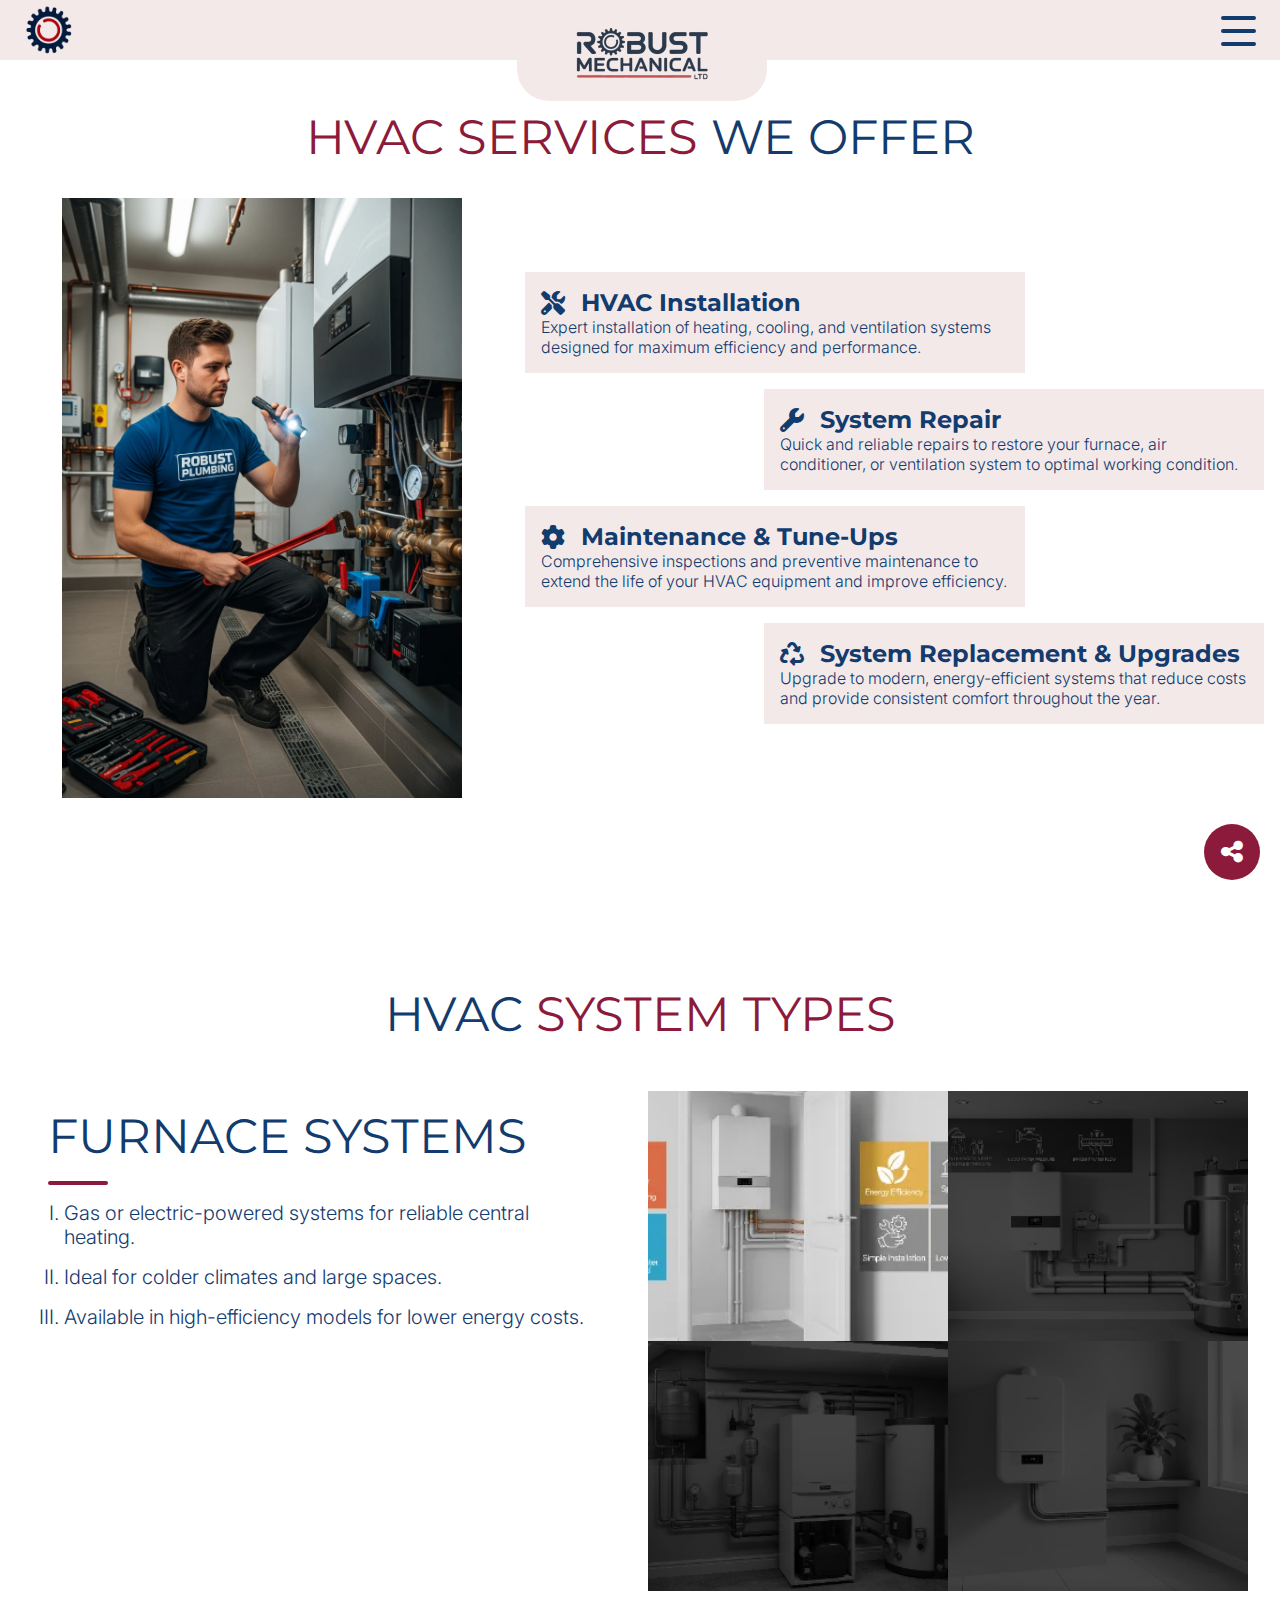
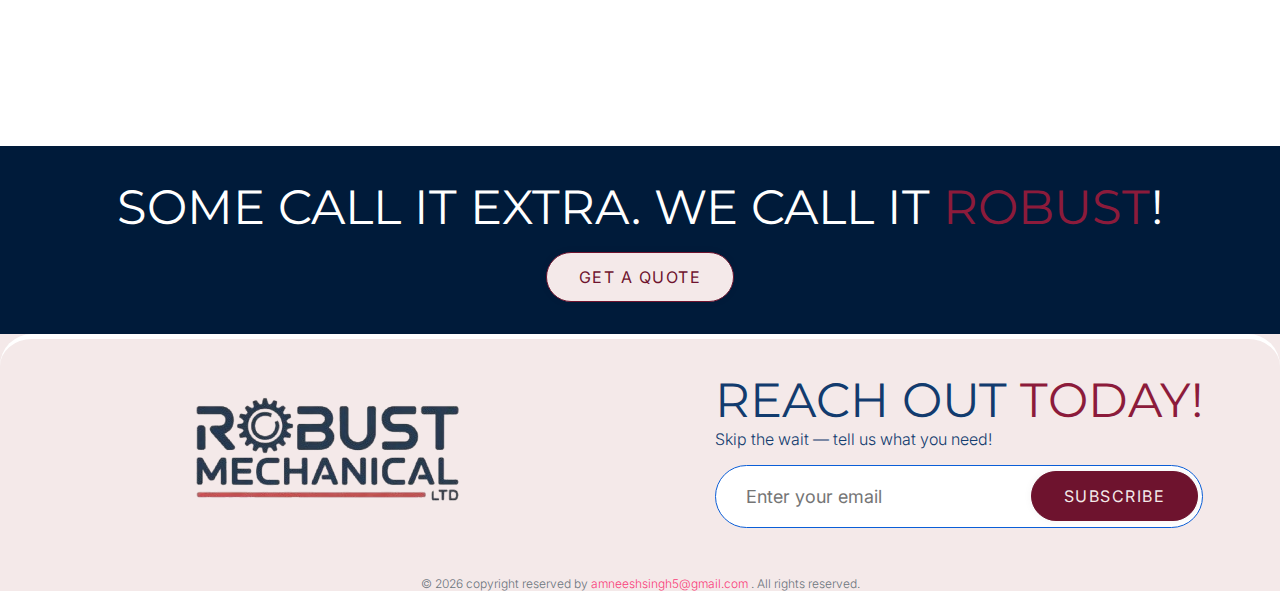
<file: boilers.html>
<!DOCTYPE html>
<html lang="en">

<head>
  <meta charset="UTF-8">
  <meta name="viewport" content="width=device-width, initial-scale=1.0">
  <title>Robust Mechanical</title>
  <link rel="stylesheet" href="./style.css">
  <link rel="icon" href="/resources/robust-logo-img-bg.webp" type="image/webp" />
  <link rel="stylesheet" href="./flex.css" />
  <link rel="stylesheet" href="./boilers.css" />
  <script src="./animations.js" defer></script>


  <link rel="stylesheet" href="https://cdn.jsdelivr.net/npm/swiper@9/swiper-bundle.min.css" />
  <script src="https://cdn.jsdelivr.net/npm/swiper@9/swiper-bundle.min.js" defer></script>


  <link rel="stylesheet" href="https://cdnjs.cloudflare.com/ajax/libs/font-awesome/6.4.0/css/all.min.css" />

  <script src="./script.js" defer></script>
  <script src="./boilers.js" defer></script>

</head>

<body class="event-page">
  <header class="robust-header" id="robustHeader">
    <div class="robust-page-links flex flex-row items-center">
      <div class="robust-logo">
        <a href="./index.html">
                         <img src="./resources/robust-logo-img-bg-navy.webp" alt="Robust Plumbing Logo">
        </a>

      </div>
    </div>

    <div class="robust-main-logo">
      <img src="./resources/robust-logo-bg-white.png" alt="">
    </div>

    <div class="header">
      <button id="menu-toggle" class="hamburger">
        <span></span><span></span><span></span>
      </button>
     
    </div>
  </header>

  <nav id="slide-menu" class="nav-links">
    <ul class="flex flex-col gap-3">
      <li><a class="page-link" href="./index.html">Home</a><div class="underline-nav"></div></li>
      <li><a class="page-link" href="./boilers.html">HVAC & Heating</a><div class="underline-nav"></div></li>
      <li><a class="page-link" href="./portfolio.html">Portfolio</a><div class="underline-nav"></div></li>
      <li><a class="page-link" href="./contact.html">Contact</a><div class="underline-nav"></div></li>
    </ul>
  </nav>
  <main class="boilers-main-wrapper">

    <!-- <div class="promo-banner flex flex-row flex-wrap items-center justify-center gap-1 go-to-contact">
      <p class="promo-track flex flex-row gap-1" id="promo-track"></p>
    </div> -->

    <!-- <section class="boiler-main-container" id="boilersSection">
      <h1 class="visually-hidden">HVAC and Heating Services by Robust Mechanical</h1>
      <div class="boiler-main-wrapper flex flex-row flex-wrap gap-1">
        <div class="boiler-text-wrapper flex flex-col gap-2 justify-center items-start">
          <div class="boiler-text-heading">
            <h1><span class="color-accent">HVAC & Heating</span> solutions by Robust!</h1>
            <div class="underline-left"></div>
          </div>
          <p>At Robust Mechanical, we specialize in providing reliable, energy-efficient HVAC and heating systems for both residential and commercial properties. From installation and repair to routine maintenance and system upgrades, our experienced technicians ensure your comfort all year round.</p>
          <button class="robust-button-primary">GET A QUOTE</button>
        </div>
        <div class="boiler-image-wrapper animate-slide-left">
          <img src="./resources/robust_van.png" alt="HVAC System Installation">
        </div>
      </div>
    </section> -->

    <section class="boiler-services-container flex flex-col items-center justify-center gap-2" id="hvacServices">
      <h1><span class="color-accent">HVAC Services</span> we offer</h1>
      <div class="boiler-services-wrapper flex flex-col md:flex-row gap-1 items-center justify-evenly">
        <div class="boiler-services-image">
          <img src="./resources/boiler-repair.webp" alt="HVAC Repair">
        </div>
        <div class="boiler-services-content flex flex-col gap-1">

          <div class="boiler-service-card side-left">
            <div class="boiler-service-card-header flex flex-row gap-1 items-center">
              <i class="fa-solid fa-screwdriver-wrench"></i>
              <h4>HVAC Installation</h4>
            </div>
            <p>Expert installation of heating, cooling, and ventilation systems designed for maximum efficiency and performance.</p>
          </div>

          <div class="boiler-service-card side-right">
            <div class="boiler-service-card-header flex flex-row gap-1 items-center">
              <i class="fa-solid fa-wrench"></i>
              <h4>System Repair</h4>
            </div>
            <p>Quick and reliable repairs to restore your furnace, air conditioner, or ventilation system to optimal working condition.</p>
          </div>

          <div class="boiler-service-card side-left">
            <div class="boiler-service-card-header flex flex-row gap-1 items-center">
              <i class="fa-solid fa-gear"></i>
              <h4>Maintenance & Tune-Ups</h4>
            </div>
            <p>Comprehensive inspections and preventive maintenance to extend the life of your HVAC equipment and improve efficiency.</p>
          </div>

          <div class="boiler-service-card side-right">
            <div class="boiler-service-card-header flex flex-row gap-1 items-center">
              <i class="fa-solid fa-recycle"></i>
              <h4>System Replacement & Upgrades</h4>
            </div>
            <p>Upgrade to modern, energy-efficient systems that reduce costs and provide consistent comfort throughout the year.</p>
          </div>
        </div>
      </div>
    </section>

    <!-- <section class="boiler-catalog flex flex-col gap-2" id="boilerCatalog">
      <div class="boiler-catalog-container-header flex flex-row flex-wrap justify-center md:justify-between">
        <h1>EXPLORE OUR <span class="color-accent">SYSTEMS</span></h1>
        <div class="boiler-carousel-buttons flex flex-row gap-3">
          <div class="swiper-button-next"></div>
          <div class="swiper-button-prev"></div>
        </div>
      </div>

      <div class="boiler-catalog-carousel" id="boilerCatalogCarousel">
        <div class="boiler-catalog-container flex flex-row flex-wrap gap-2 items-center justify-center" id="boilerCatalogContainer">
          <div id="serviceDetails" class="service-details flex flex-col gap-3">
            <div class="service-filter-button flex flex-row flex-wrap gap-1">
              <button class="robust-button-secondary active" data-category="hvac">Heating</button>
              <button class="robust-button-secondary" data-category="chillers">Cooling</button>
              <button class="robust-button-secondary" data-category="pumps">Ventilation</button>
            </div>
            <div class="swiper-container" id="servicesCarousel">
              <div class="swiper-wrapper" id="swiperWrapper">
                
              </div>
            </div>
          </div>
        </div>
      </div>
    </section> -->

    <section class="boiler-types-section flex flex-col items-center justify-center gap-2" id="boilerTypes">
      <h1>HVAC <span class="color-accent">System Types</span></h1>
      <div class="boiler-types-wrapper flex flex-col-reverse lg:flex-row gap-1">

        <div class="boiler-types-text">
          <div class="boiler-text-item flex flex-col gap-1 active" data-type="combi">
            <h1>FURNACE SYSTEMS</h1>
            <div class="underline-left"></div>
            <ul>
              <li>Gas or electric-powered systems for reliable central heating.</li>
              <li>Ideal for colder climates and large spaces.</li>
              <li>Available in high-efficiency models for lower energy costs.</li>
            </ul>
          </div>

          <div class="boiler-text-item flex flex-col gap-1" data-type="system">
            <h1>HEAT PUMPS</h1>
            <div class="underline-left"></div>
            <ul>
              <li>Provide both heating and cooling using electricity.</li>
              <li>Energy-efficient and eco-friendly solution for year-round comfort.</li>
              <li>Perfect for mild climates or supplemental systems.</li>
            </ul>
          </div>

          <div class="boiler-text-item flex flex-col gap-1" data-type="conventional">
            <h1>SPLIT SYSTEMS</h1>
            <div class="underline-left"></div>
            <ul>
              <li>Separate indoor and outdoor units for cooling and heating.</li>
              <li>Ideal for residential and small commercial setups.</li>
              <li>Offers quiet operation and flexible installation options.</li>
            </ul>
          </div>

          <div class="boiler-text-item flex flex-col gap-1" data-type="electric">
            <h1>DUCTLESS MINI-SPLITS</h1>
            <div class="underline-left"></div>
            <ul>
              <li>Zone-based heating and cooling without the need for ducts.</li>
              <li>Perfect for additions, condos, or retrofit applications.</li>
              <li>Energy-efficient and customizable for each room.</li>
            </ul>
          </div>
        </div>

        <div class="boiler-types-images">
          <img src="./resources/boiler-types/combi-boiler.webp" alt="Combi Boilers" data-type="combi" class="active" />
          <img src="./resources/boiler-types/system-boiler.webp" alt="System Boilers" data-type="system" />
          <img src="./resources/boiler-types/conventional-boiler.webp" alt="Conventional Boilers"
            data-type="conventional" />
          <img src="./resources/boiler-types/electric-boiler.webp" alt="Electric Boilers" data-type="electric" />
        </div>
      </div>
    </section>

    <section class="join-us shake-effect">
      <div class="join-us-container flex flex-col items-center justify-center gap-1">
        <h1>Some call it extra. We call it <span class="color-accent">robust</span>!</h1>
        <button class="robust-button-secondary go-to-contact">GET A QUOTE</button>
      </div>
    </section>
  </main>

  <div class="floating-social">
    <button id="toggleSocial" aria-label="Toggle Social Links">
      <i class="fas fa-share-alt"></i>
    </button>
    <nav id="socialPopup" class="social-popup hidden" aria-label="Social Links">
      <a href="tel:+16047123899" aria-label="Phone" class="icon cyan">
        <i class="fas fa-phone"></i>
      </a>
      <a href="mailto:info@robustmechanical.ca" aria-label="Email" class="icon magenta">
        <i class="fas fa-envelope"></i>
      </a>
      <a href="https://www.facebook.com/robustmechanical" target="_blank" aria-label="Facebook" class="icon cyan">
        <i class="fab fa-facebook-f"></i>
      </a>
      <a href="https://wa.me/16047123899?text=Hello%2C%20I%20would%20like%20to%20know%20more%20about%20your%20mechanical%20services%21"
        target="_blank" rel="noopener noreferrer" class="icon magenta">
        <i class="fab fa-whatsapp"></i>
      </a>
      <a href="https://www.instagram.com/robustmechanical/" class="icon magenta" target="_blank">
        <i class="fa-brands fa-instagram"></i>
      </a>
      <a href="https://www.linkedin.com/in/robust-mechanical" class="icon magenta" target="_blank">
        <i class="fa-brands fa-linkedin"></i>
      </a>
    </nav>
  </div>

  <footer class="footer-section flex flex-col md:flex-row">
    <section class="footer-info flex flex-col items-center justify-center">
      <h4 class="visually-hidden">Logo and description</h4>
     <div class="robust-logo-main">
          <img src="./resources/robust-logo-bg-white.png" alt="">
          </div>
      <!-- <div class="footer-logo-image">
        <img src="./resources/robust-logo-img-bg.webp" alt="Robust Mechanical Logo">
      </div>
      <div class="footer-info-content-wrapper">
        <div class="footer-info-content content-robust">
          <h2>ROBUST</h2>
          <h2>ROBUST</h2>
        </div>
        <div class="footer-info-content content-plumbing">
          <h2>MECHANICAL</h2>
          <h2>MECHANICAL</h2>
        </div>
      </div> -->
    </section>

    <section class="footer-subscribe">
      <h1 id="subHeading">Reach Out <span class="color-accent">Today!</span></h1>
      <form class="subscribe-form flex flex-col gap-1" onsubmit="handleSubscribe(event)">
        <p id="subText">Skip the wait — tell us what you need!</p>
        <div class="footer-sub-input">
          <input type="email" id="subEmail" class="subscribe-input" placeholder="Enter your email" required />
          <button class="robust-button-primary" type="submit">Subscribe</button>
        </div>
      </form>

      <div class="sub-success" id="subSuccess">
        <h1>Thank <span class="color-accent">you!</span></h1>
        <p>Thanks for subscribing! Check out our HVAC & heating solutions in the meantime.</p>
        <button class="robust-button-primary go-to-hvac">View HVAC Services</button>
      </div>

      <div class="sub-fail" id="subFail">
        <p class="color-accent">Oops!</p>
        <p>Please try again.</p>
      </div>
    </section>
  </footer>

  <div class="footer-copyright flex flex-row justify-center" id="footerCopyright"></div>
</body>
</html>
</file>
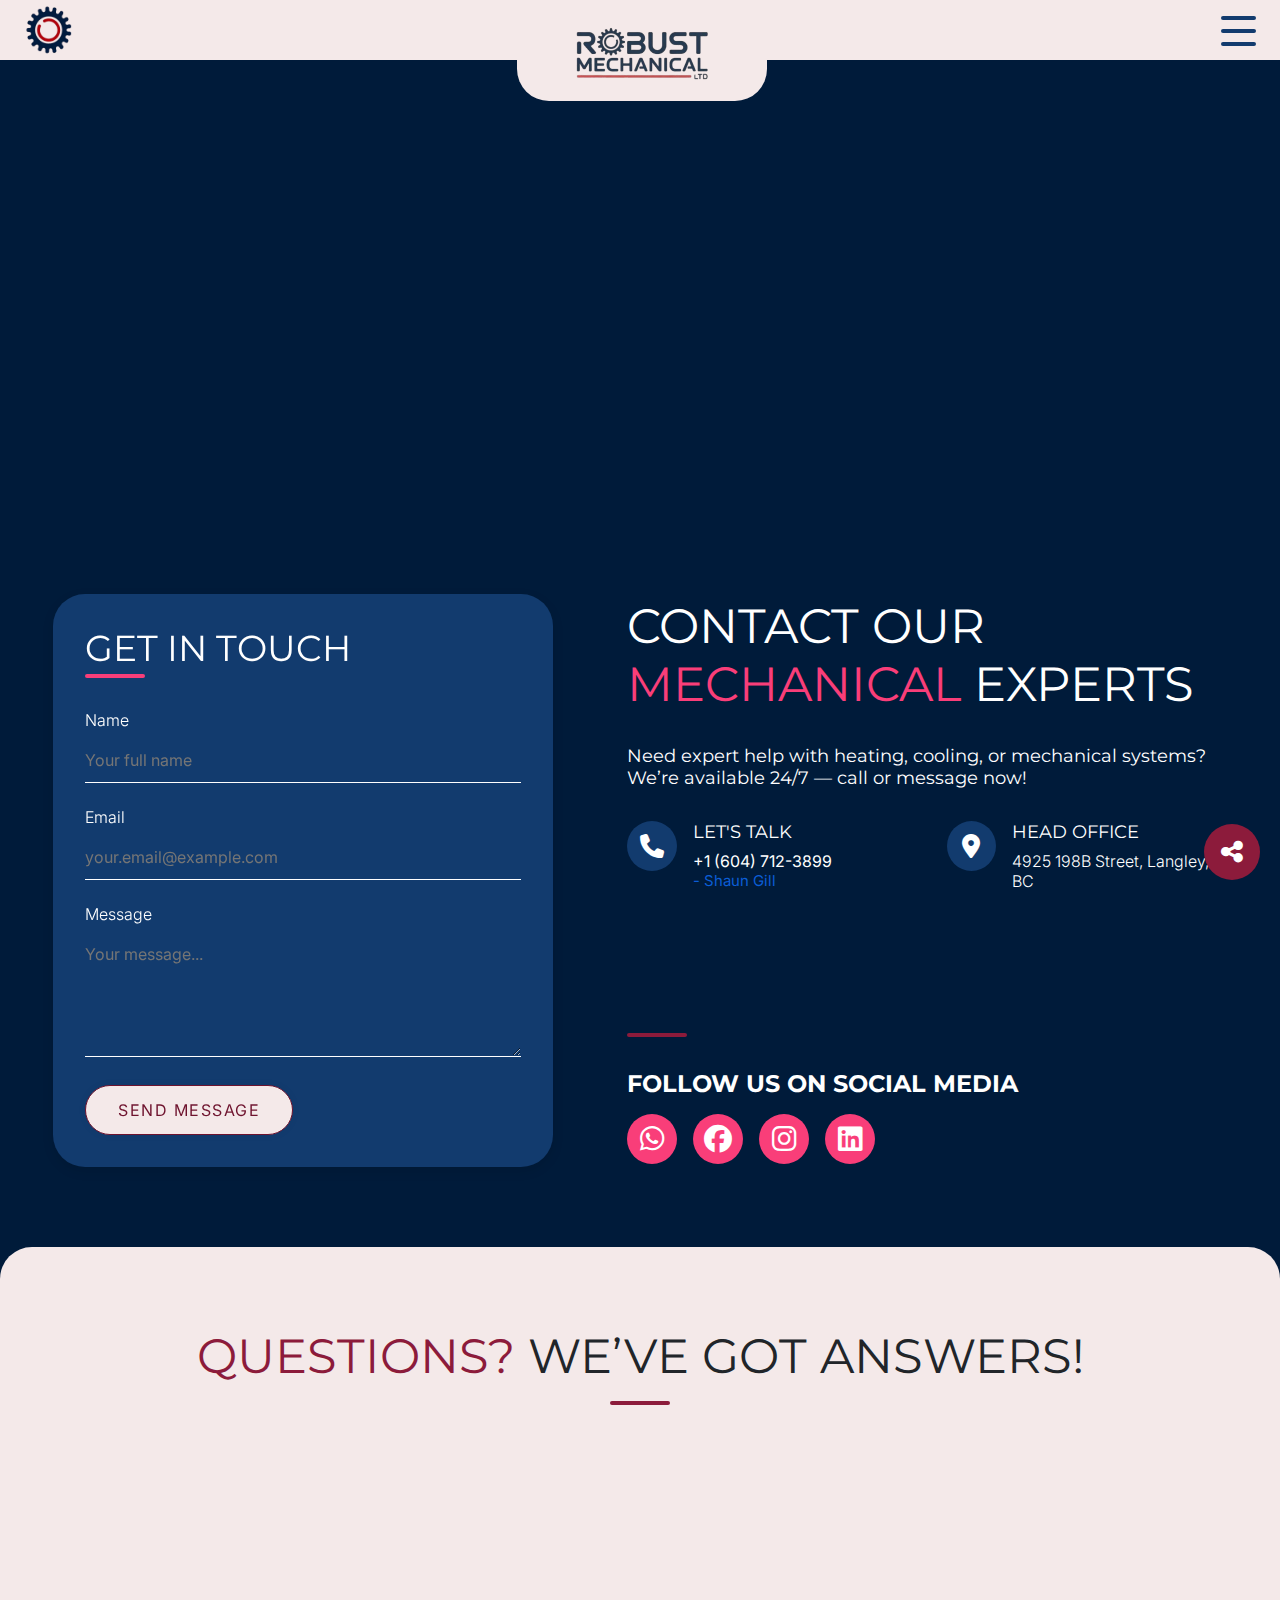
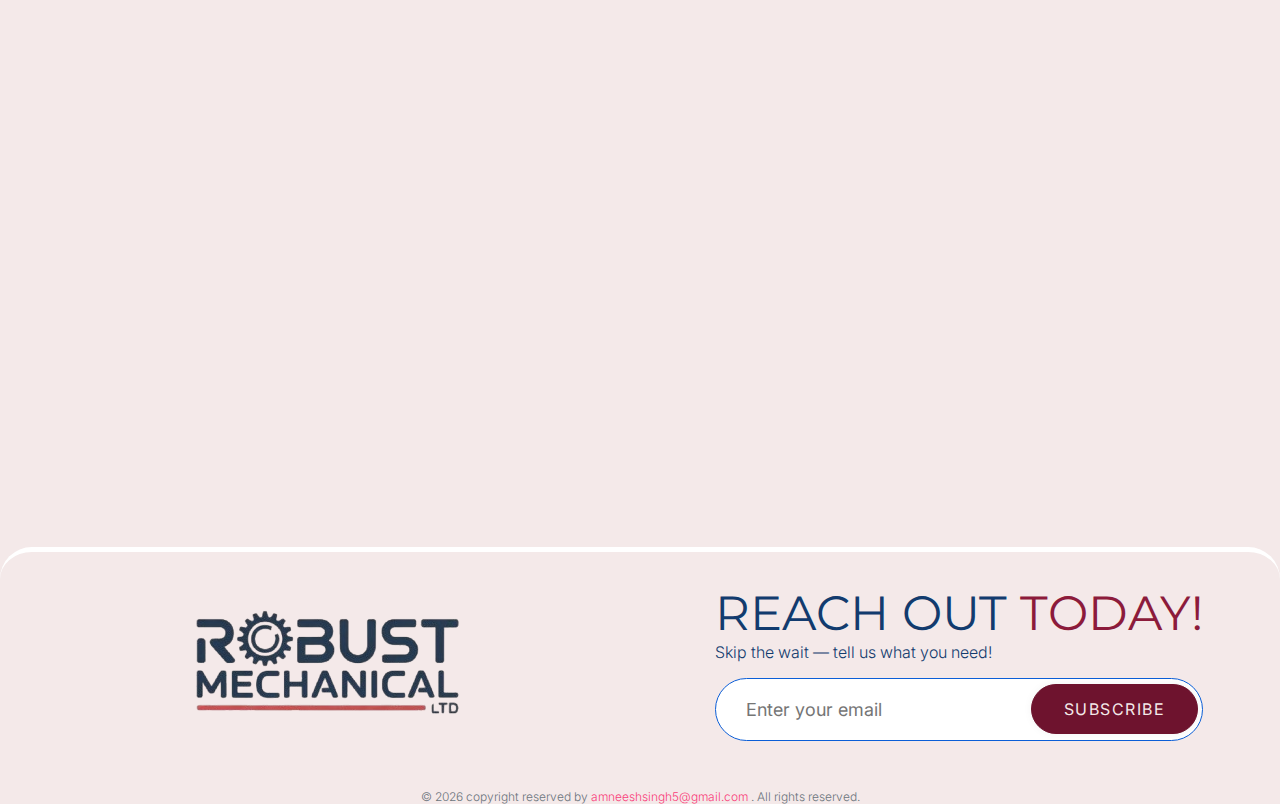
<file: contact.html>
<!DOCTYPE html>
<html lang="en">

<head>
  <meta charset="UTF-8" />
  <meta name="viewport" content="width=device-width, initial-scale=1.0" />
  <title>Robust Mechanical</title>
  <link rel="stylesheet" href="./style.css" />
  <link rel="stylesheet" href="./contact.css" />
  <link rel="stylesheet" href="./flex.css" />
  <script src="./animations.js" defer></script>
  <script src="./contact.js" defer></script>
  <link rel="icon" href="/resources/robust-logo-img-bg.webp" type="image/webp" />
  <link rel="stylesheet" href="https://cdnjs.cloudflare.com/ajax/libs/font-awesome/6.7.2/css/all.min.css"
    integrity="sha512-Evv84Mr4kqVGRNSgIGL/F/aIDqQb7xQ2vcrdIwxfjThSH8CSR7PBEakCr51Ck+w+/U6swU2Im1vVX0SVk9ABhg=="
    crossorigin="anonymous" referrerpolicy="no-referrer" />

  <script src="./script.js" defer></script>
</head>

<body class="contact-page">

  <header class="robust-header" id="robustHeader">

    <div class="robust-page-links flex flex-row  items-center">
      <div class="robust-logo">
        <a href="./index.html">
          <img src="./resources/robust-logo-img-bg-navy.webp" alt="Robust Plumbing Logo">
        </a>

      </div>

    </div>

    <div class="robust-main-logo">
      <img src="./resources/robust-logo-bg-white.png" alt="">
    </div>

    <div class="header">
      <button id="menu-toggle" class="hamburger">
        <span></span>
        <span></span>
        <span></span>
      </button>
      
    </div>

  </header>

  <nav id="slide-menu" class="nav-links">
    <ul class="flex flex-col gap-3">
      <li class="slide-menu-nav-container">
        <a class="page-link" href="./index.html">Home</a>
        <div class="underline-nav"></div>
      </li>

      <li class="slide-menu-nav-container">
        <a class="page-link" href="./boilers.html">HVAC & Heating</a>
        <div class="underline-nav"></div>
      </li>

      <li class="slide-menu-nav-container">
        <a class="page-link" href="./portfolio.html">Portfolio</a>
        <div class="underline-nav"></div>
      </li>

      <li class="slide-menu-nav-container">
        <a class="page-link" href="./contact.html">Contact</a>
        <div class="underline-nav"></div>
      </li>
    </ul>
  </nav>

  <main class="contact-main-wrapper">
     <!-- <div class="promo-banner flex flex-row flex-wrap items-center justify-center gap-1 go-to-contact">
  <p class="promo-track flex flex-row gap-1" id="promo-track"></p>
</div> -->
   
<section class="contact-map contact-page flex justify-center items-center animate-slide-down"
      data-delay="0.2s">
      <h1 class="visually-hidden">robust map</h1>
      <div class="map-container">
        <iframe
          src="https://www.google.com/maps/embed?pb=!1m18!1m12!1m3!1d2612.717364451028!2d-122.67567882299998!3d49.09201097136485!2m3!1f0!2f0!3f0!3m2!1i1024!2i768!4f13.1!3m3!1m2!1s0x5485cf2388963ca5%3A0xafeb7792919ccc25!2sRobust%20Mechanical%20Ltd!5e0!3m2!1sen!2sca!4v1754934833546!5m2!1sen!2sca"
          width="600" height="450" style="border:0;" allowfullscreen="" loading="lazy"
          referrerpolicy="no-referrer-when-downgrade"></iframe>
      </div>
</section>

<section
  class="contact-section flex flex flex-col md:flex-row sm:justify-around items-start row-gap-3 sm:column-gap-2 items-center">
  <div class="contact-form shake-effect flex flex-col gap-2" id="contactFormContainer">
    <div class="contact-header flex flex-col gap-25">
      <h2 id="contactFormHeading">Get in touch </h2>
      <h2 id="contactFormSuccessHeading">Thank You </h2>
      <div class="underline-left-light"></div>
    </div>
    <form id="contactForm">
      <label for="name">Name</label>
      <input type="text" id="name" name="name" placeholder="Your full name" required />

      <label for="email">Email</label>
      <input type="email" id="email" name="email" placeholder="your.email@example.com" required />

      <label for="message">Message</label>
      <textarea id="message" name="message" rows="5" placeholder="Your message..." required></textarea>

      <button type="submit" class="robust-button-secondary">Send Message</button>
    </form>
    <div id="form-status-success" class="flex flex-col gap-2">
      <div class="text-message">
        <p>Thank you for reaching out.</p>
        <p>We’ll be in touch with you shortly!</p>
        <p>
          Meanwhile you can explore our portfolio !</p>
      </div>

      <button class="robust-button-secondary open-portfolio go-to-portfolio">
        View Portfolio
      </button>
    </div>
    <div id="form-status-fail" style="margin-top: 10px">
      <p>
        <i class="fa fa-warning"></i>
        Oops! Something went wrong. Please try again later or contact support if the issue persists.
      </p>
    </div>
  </div>

  <div class="contact-info flex flex-col row-gap-2">
    <h1>Contact Our <span class="color-accent-light">Mechanical</span> Experts</h1>
    <h5>
      Need expert help with heating, cooling, or mechanical systems? We’re available 24/7 — call or message now!
    </h5>

    <div class="contact-info-wrapper flex flex-row flex-wrap justify-between items-start gap-2">

      <div class="contact-info-subwrapper flex flex-row items-start column-gap-1 animate-slide-right">
        <i class="fa-solid fa-phone"></i>
        <div class="contact-info-container flex flex-col gap-50">
          <h5>LET'S TALK</h5>
          <a href="tel:+16047123899" class="flex flex-col">+1 (604) 712-3899 
            <span class="color-primary"> - Shaun Gill</span>
          </a>
        </div>
      </div>

      <a href="linkto:info@robustmechanical.ca"
        class="contact-info-subwrapper flex flex-row items-start column-gap-1 animate-slide-left">
        <i class="fa-solid fa-location-dot"></i>
        <div class="contact-info-container flex flex-col gap-50">
          <h5>HEAD OFFICE</h5>
          <p>4925 198B Street, Langley, BC</p>
        </div>
      </a>

      <a href="mailto:info@robustmechanical.ca"
        class="contact-info-subwrapper flex flex-row items-start column-gap-1 animate-slide-right">
        <i class="fa-solid fa-envelope"></i>
        <div class="contact-info-container flex flex-col gap-50">
          <h5>EMAIL US</h5>
          <p>info@robustmechanical.ca</p>
        </div>
      </a>

      <a href="linkto:info@robustmechanical.ca"
        class="contact-info-subwrapper flex flex-row items-start column-gap-1 animate-slide-left">
        <i class="fa-solid fa-clock"></i>
        <div class="contact-info-container flex flex-col gap-50">
          <h5>WORKING HOURS</h5>
          <p>Monday - Sunday</p>
          <p>24/7</p>
        </div>
      </a>
    </div>

    <div class="underline-left"></div>

    <div class="social-icons flex flex-col gap-1">
      <h4>FOLLOW US ON SOCIAL MEDIA</h4>
      <div class="footer-social-media-icons">
        <a href="https://wa.me/16047123899?text=Hi!%20I'm%20interested%20in%20your%20mechanical%20services."
          target="_blank"><i class="fa-brands fa-whatsapp"></i></a>
        <a href="https://www.facebook.com/people/Robust-Mechanical-Ltd/61576814480581/#" target="_blank"><i
            class="fa-brands fa-facebook"></i></a>
        <a href="https://www.instagram.com/robustmechanical/" target="_blank"><i class="fa-brands fa-instagram"></i></a>
        <a href="https://www.linkedin.com/in/robust-mechanical/" target="_blank"><i
            class="fa-brands fa-linkedin"></i></a>
      </div>
    </div>
  </div>
</section>

<section class="faq-section " >
  <div class="faq-wrapper-container flex flex-col gap-1 items-center" id="faqs">
    <h1><span class="color-accent">Questions?</span> We’ve Got Answers!</h1>
    <div class="underline-left"></div>
    <div class="faq-wrapper flex flex flex-col-reverse lg:flex-row sm:justify-center sm:column-gap-2 items-end">
      <div class="faq-container flex flex-col gap-2">
        <div class="faq-card-container flex flex-col gap-1">
          <div class="faq-card animate-slide-down">
            <button class="faq-toggle">What mechanical services do you offer?<span class="icon">+</span></button>
            <div class="faq-content">
              <p>We specialize in HVAC installations, boiler systems, mechanical maintenance, gas fitting, and full building system upgrades for residential and commercial properties.</p>
            </div>
          </div>
          <div class="faq-card animate-slide-down">
            <button class="faq-toggle">Do you provide emergency mechanical services?<span class="icon">+</span></button>
            <div class="faq-content">
              <p>Yes, our team is available 24/7 for emergency mechanical support, including heating or cooling failures, leaks, and system malfunctions.</p>
            </div>
          </div>
          <div class="faq-card animate-slide-down">
            <button class="faq-toggle">Can I request a free quote?<span class="icon">+</span></button>
            <div class="faq-content">
              <p>Absolutely! Contact us via phone, email, or our online form to receive a free, no-obligation quote tailored to your mechanical service needs.</p>
            </div>
          </div>
          <div class="faq-card animate-slide-down">
            <button class="faq-toggle">Are your technicians licensed and certified?<span class="icon">+</span></button>
            <div class="faq-content">
              <p>All our mechanical technicians are fully licensed, insured, and trained in the latest building code and safety standards.</p>
            </div>
          </div>
          <div class="faq-card animate-slide-down">
            <button class="faq-toggle">What areas do you serve?<span class="icon">+</span></button>
            <div class="faq-content">
              <p>We proudly serve the Greater Vancouver Area, Fraser Valley, and nearby regions. Reach out to confirm service availability in your location.</p>
              </div>
              </div>
              <div class="faq-card animate-slide-down">
                <button class="faq-toggle">What payment methods do you accept?<span class="icon">+</span></button>
                <div class="faq-content">
                  <p>We accept cash, major credit cards, debit, and e-transfers. Payment terms will be discussed during the booking process, and deposits may be required for larger jobs.</p>
                </div>
              </div>
              <div class="faq-card animate-slide-down">
                <button class="faq-toggle">Do you offer warranties on your work?<span class="icon">+</span></button>
                <div class="faq-content">
                  <p>Yes, all our services come with a workmanship warranty. For products like water heaters or faucets, manufacturer warranties also apply. Details will be provided with each service.</p>
                </div>
              </div>
            </div>
    
        </div>
      <!-- <div class="faq-image">
        <img src="./resources/plumber-faq.webp" alt="Mechanical technician at work">
      </div> -->
    </div>
  </div>
</section>


  </main>

  <div class="floating-social">
    <button id="toggleSocial" aria-label="Toggle Social Links">
      <i class="fas fa-share-alt"></i>
    </button>
    <nav id="socialPopup" class="social-popup hidden" aria-label="Social Links">
      <a href="tel:+16047123899" aria-label="Phone" class="icon cyan">
        <i class="fas fa-phone"></i>
      </a>
      <a href="mailto:info@robustmechanical.ca" aria-label="Email" class="icon magenta">
        <i class="fas fa-envelope"></i>
      </a>
      <a href="https://www.facebook.com/robustmechanical" target="_blank" aria-label="Facebook" class="icon cyan">
        <i class="fab fa-facebook-f"></i>
      </a>
      <a href="https://wa.me/16047123899?text=Hello%2C%20I%20would%20like%20to%20know%20more%20about%20your%20mechanical%20services%21"
        target="_blank" rel="noopener noreferrer" class="icon magenta">
        <i class="fab fa-whatsapp"></i>
      </a>
      <a href="https://www.instagram.com/robustmechanical/" class="icon magenta" target="_blank">
        <i class="fa-brands fa-instagram"></i>
      </a>
      <a href="https://www.linkedin.com/in/robust-mechanical" class="icon magenta" target="_blank">
        <i class="fa-brands fa-linkedin"></i>
      </a>
    </nav>
  </div>

  <footer class="footer-section flex flex-col md:flex-row ">

    <section class="footer-info flex flex-col items-center justify-center">
      <h4 class="visually-hidden">Logo and description</h4>
     <div class="robust-logo-main">
          <img src="./resources/robust-logo-bg-white.png" alt="">
          </div>
      <!-- <div class="footer-logo-image">
        <img src="./resources/robust-logo-img-bg.webp" alt="Robust Mechanical Logo">
      </div>
      <div class="footer-info-content-wrapper">
        <div class="footer-info-content content-robust">
          <h2>ROBUST</h2>
          <h2>ROBUST</h2>
        </div>
        <div class="footer-info-content content-plumbing">
          <h2>MECHANICAL</h2>
          <h2>MECHANICAL</h2>
        </div>
      </div> -->

    </section>


    <section class="footer-subscribe">
      <h1 id="subHeading">Reach Out <span class="color-accent">Today!</span></h1>
      <form class="subscribe-form flex flex-col gap-1" onsubmit="handleSubscribe(event)">
        <p id="subText">Skip the wait — tell us what you need!</p>

        <div class="footer-sub-input">
          <input type="email" id="subEmail" class="subscribe-input" name="email" placeholder="Enter your email" required />
          <button class="robust-button-primary" type="submit">Subscribe</button>
        </div>
      </form>

      <div class="sub-success" id="subSuccess">
        <h1>Thank <span class="color-accent">you!</span></h1>
        <p>Thanks for subscribing! Discover our mechanical system solutions in the meantime.</p>
        <button class="robust-button-primary go-to-services">View Services</button>
      </div>

      <div class="sub-fail" id="subFail">
        <p class="color-accent">Oops!</p>
        <p>Please try again.</p>
      </div>
    </section>

  </footer>
  <div class="footer-copyright flex flex-row justify-center" id="footerCopyright">
  </div>
</body>

</html>
</file>
<file: style.css>
@import url("https://fonts.googleapis.com/css2?family=Assistant:wght@200..800&family=Castoro+Titling&display=swap");
@import url("https://fonts.googleapis.com/css2?family=Russo+One&display=swap");
@import url("https://fonts.googleapis.com/css2?family=Inter:ital,wght@0,100..900;1,100..900&display=swap");
@import url("https://fonts.googleapis.com/css2?family=Montserrat:ital,wght@0,100..900;1,100..900&display=swap");
@import url("https://fonts.googleapis.com/css2?family=Inter:ital,opsz,wght@0,14..32,100..900;1,14..32,100..900&display=swap");

* {
  box-sizing: border-box;
  margin: 0;
  padding: 0;
}

:root {
  scroll-behavior: smooth;
  /* --primary-black-color: #001a35;
  --primary-white-color: rgb(255, 255, 255);
  --secondary-black-color: rgba(0, 0, 0, 0.49);
  
  --color-primary: #0000FF;
  --color-primary-light:  #ADD8E6;
  --color-primary-dark: #00008B;
  
  --color-navy-dark:  #001123;
  --color-navy: #002347;

  --color-secondary: #e5eef7;
  --color-secondary-light: #ccddef;
  --color-accent:#FF0000;
   --color-accent-light:#FFCCCB;
  --color-accent-dark:#8B0000;

  

  --color-background: #f4f4f4;

  --color-surface: #f0f0f0;

  --color-text: #002347;
  --color-text-muted: #cccccc;
  --color-heading: #f5a623;

  --color-border: #ff00ff33; */

  --primary-black-color: #0f172a; /* Dark navy (instead of pure black) */
  --primary-white-color: #ffffff;
  --secondary-black-color: rgba(15, 23, 42, 0.6);

  /* Primary (Mechanical Blue) */
  --color-primary: #0b5ed7; /* Main brand blue (buttons, links) */
  --color-primary-light: #6ea8fe; /* Hover / highlights */
  --color-primary-dark: #084298; /* Active / emphasis */

  /* Navy / Corporate / Industrial */
  --color-navy-dark: #001b3a; /* Header / footer (premium navy) */
  --color-navy: #123b6e; /* Navigation / section backgrounds */

  /* Secondary (Soft Grey-Blue) */
  --color-secondary: rgb(255, 255, 255); /* Section bg */
  --color-secondary-light: #f4f8ff; /* Cards bg */

  /* Accent (Safety Yellow) */
  --color-accent: #8c1b3b; /* Primary brand red – CTA buttons */
  --color-accent-light: #f93e79; /* Light brand red – hover / highlights */
  --color-accent-dark: #6e132e; /* Dark brand red – active / pressed */

  /* Backgrounds & Surfaces */
  --color-background: #f4e9e9; /* Page bg */
  --color-surface: #ffffff; /* Cards */

  /* Text */
  --color-text: #212529; /* Main text */
  --color-text-muted: #6c757d; /* Muted text */
  --color-heading: #0b5ed7; /* Headings */

  /* Borders & Lines */
  --color-border: #dee2e6;
}

.visually-hidden {
  clip: rect(0 0 0 0);
  clip-path: inset(50%);
  height: 1px;
  overflow: hidden;
  position: absolute;
  white-space: nowrap;
  width: 1px;
}

html,
body,
main {
  scroll-behavior: smooth;
  overflow-x: hidden;

  background-color: var(--color-background);
  color: var(--color-navy);
  padding: 0;
  margin: 0;
}

body.loaded {
  visibility: visible;
  opacity: 1;
}
section,
footer {
  position: relative;
  background-color: var(--color-background);
  z-index: 10;
}
h1 {
  text-transform: uppercase;
  font-weight: 400;
  font-family: "Montserrat", sans-serif;
  font-size: clamp(30px, 4vw, 48px);
}

h2 {
  font-family: "Montserrat", sans-serif;
  font-weight: 400;
  text-transform: uppercase;
  font-size: clamp(28px, 4vw, 36px);
}

h3 {
  font-family: "Montserrat", sans-serif;
  font-size: clamp(24px, 4vw, 30px);
}

h4 {
  font-family: "Montserrat", sans-serif;
  font-size: clamp(20px, 4vw, 24px);
}

h5 {
  font-family: "Montserrat", sans-serif;
  font-size: clamp(16px, 4vw, 18px);
}

p {
  font-family: "Inter", sans-serif;
  font-size: clamp(14px, 4vw, 16px);
  font-weight: 300;
}

li {
  font-family: "Inter", sans-serif;
  font-weight: 300;
}

a {
  font-family: "Inter", sans-serif;
  font-size: clamp(14px, 4vw, 16px);
}

button {
  font-family: "Inter", sans-serif;
  font-size: clamp(14px, 4vw, 16px);
}
input,
textarea,
label {
  font-family: "Inter", sans-serif;
  font-size: clamp(14px, 4vw, 16px);
}
img {
  width: 100%;
  height: auto;
  display: block;
}

i {
  font-family: "Inter", sans-serif;
  font-size: clamp(18px, 4vw, 24px);
}

.color-accent {
  color: var(--color-accent);
}
.color-accent-light {
  color: var(--color-accent-light);
}

.color-primary {
  color: var(--color-primary);
}
.color-primary-light {
  color: var(--color-primary-light);
}

.robust-button-primary {
  padding: 14px 32px;

  cursor: pointer;
  border: 0;
  border-radius: 2rem;
  background: var(--color-accent-dark);
  box-shadow: rgb(0 0 0 / 5%) 0 0 8px;
  letter-spacing: 1.5px;
  text-transform: uppercase;

  transition: all 0.5s ease;
  color: var(--color-background);
  border: 1px solid var(--color-accent-dark);
  max-width: 300px;
}

.robust-button-primary:hover {
  letter-spacing: 1px;
  background-color: var(--color-primary-dark);
  color: var(--color-background);
  border: 1px solid var(--color-primary-dark);
}

.robust-button-primary:active {
  letter-spacing: 1px;
  background-color: var(--color-primary-dark);
  color: var(--color-background);
  border: 1px solid var(--color-primary-dark);
  transform: translateY(10px);
  transition: 100ms;
}

.robust-button-secondary {
  max-width: 250px;
  padding: 14px 32px;
  border-radius: 2rem;

  cursor: pointer;
  border: 0;
  background: var(--color-background);
  box-shadow: rgb(0 0 0 / 5%) 0 0 8px;
  letter-spacing: 1.5px;
  text-transform: uppercase;

  transition: all 0.5s ease;
  color: var(--color-accent-dark);
  border: 1px solid var(--color-accent-dark);
}

.robust-button-secondary:hover {
  letter-spacing: 1px;
  color: var(--color-primary);
  background-color: var(--color-background);
  border: 1px solid var(--color-primary);
}

.robust-button-secondary:active {
  letter-spacing: 1px;
  color: var(--color-primary);
  background-color: var(--color-background);
  border: 1px solid var(--color-primary);

  transform: translateY(10px);
  transition: 100ms;
}
/* modal */

.modal-overlay {
  position: fixed;
  top: 0;
  left: 0;
  width: 100vw;
  height: 100vh;
  background: rgba(0, 0, 0, 0.6);
  display: flex;
  justify-content: center;
  align-items: center;
  z-index: 99999999999;
  opacity: 0;
  pointer-events: none;
  transition: opacity 0.3s ease;
}

.modal-overlay.active {
  opacity: 1;
  pointer-events: auto;
}

.modal-content {
  background: #fff;
  padding: 2rem 2rem;
  max-width: 600px;
  text-align: center;
  box-shadow: 0 8px 20px rgba(0, 0, 0, 0.3);
  font-family: "Inter", sans-serif;
}

.modal-content h1 {
  margin-bottom: 1rem;
  color: var(--color-navy);
}

.modal-content p {
  margin-bottom: 2rem;
}

/* modal */
/* headxder */
.robust-header {
  background-color: var(--color-background);
  position: fixed;
  top: 0;
  left: 0;
  width: 100%;
  height: 60px;
  z-index: 999999999;
  display: flex;
  align-items: center;
  padding: 0 2rem 0rem 0rem;
  justify-content: space-between;
  transition: transform 0.35s ease-in-out;
}

.robust-main-logo {
  width: 250px;
  padding: 4rem 0rem 1rem 0rem;
  margin-right: 4rem;
  background-color: var(--color-background);
  border-radius: 2rem;
  img {
    aspect-ratio: 4/1;
    object-fit: cover;
  }
}

.robust-header-hidden {
  transform: translateY(-500%);
}

.page-wrapper,
.boilers-main-wrapper,
.contact-main-wrapper,
.portfolio-main-wrapper {
  margin-top: 60px;
}
.promo-banner {
  background: var(--color-navy-dark);
  color: var(--primary-white-color);
  overflow: hidden;
  white-space: nowrap;
  padding: 8px 0;
  font-weight: 500;
  cursor: pointer;
}

.promo-track {
  display: inline-block;
  padding-left: 100%;
  /* animation: scrollText 15s linear infinite; */

  i {
    font-size: clamp(16px, 4vw, 18px);
  }
}

@keyframes scrollText {
  from {
    transform: translateX(0);
  }
  to {
    transform: translateX(-50%);
  } /* move half because we duplicated */
}
#promo-track.scrolling {
  animation: scrollText 50s linear infinite;
}
/* When active, expand the dropdown */
.page-links.active {
  max-height: 300px; /* adjust as needed */
  opacity: 1;
  padding: 1rem;
}

.robust-logo {
  width: 100px;
  height: auto;
}

.robust-page-links {
  position: relative;
  display: flex;
  align-items: center;
  gap: 1rem;
}

/* Logo cursor pointer */
.robust-logo {
  cursor: pointer;
  display: flex;
  align-items: center;
  transition: transform 0.5s ease;
}

/* Rotate logo when active */
.robust-logo:hover {
  transform: rotate(270deg);
  transition: all 0.5s ease-in-out;
}

/* Hamburger Base Styles */

.hamburger {
  width: 35px;
  height: 30px;
  position: fixed;
  top: 1rem;
  right: 1.5rem;
  display: flex;
  flex-direction: column;
  justify-content: space-between;
  background: none;
  border: none;
  z-index: 999999999999999999 !important;
  cursor: pointer;
  color: var(--color-navy);
}

.hamburger span {
  display: block;
  height: 4px;
  background: var(--color-navy);
  border-radius: 2px;
  width: 100%;
  transition: all 0.4s ease;
}

/* Transform to X */
.hamburger.open span:nth-child(1) {
  transform: translateY(13px) rotate(45deg);
}

.hamburger.open span:nth-child(2) {
  opacity: 0;
}

.hamburger.open span:nth-child(3) {
  transform: translateY(-13px) rotate(-45deg);
}

/* Slide Menu */
#slide-menu {
  display: flex;
  justify-content: flex-start;
  align-items: flex-start;
  position: fixed;
  top: 0;
  right: 0;
  width: 100%;
  height: 10000vh;
  visibility: hidden;
  transform: translateX(100%);
  transition: transform 0.4s ease-in-out;
  z-index: 99999999;
  padding: 10rem 2rem 7rem 2rem;
  background-color: var(--color-background);
}

@media only screen and (min-width: 600px) {
  #slide-menu {
    width: 30%;
    background-size: 30em;
    background-position: 30rem 100%;
    background-repeat: no-repeat;
  }
}

#slide-menu.active {
  transform: translateX(0);
  visibility: visible;
  /* <- now shows smoothly */
}

#slide-menu ul {
  list-style: none;

  text-align: left;
}

#slide-menu .slide-menu-nav-container {
  display: flex;
  flex-flow: column;
  align-items: flex-start;
  gap: 10px;
}
#slide-menu .page-link {
  color: var(--color-navy);
  text-decoration: none;
  text-transform: uppercase;
  font-family: "Montserrat", sans-serif;
  font-size: clamp(28px, 4vw, 36px);
}

#slide-menu .section-link {
  color: var(--color-navy);
  text-decoration: none;
  text-transform: uppercase;
  font-size: clamp(18px, 4vw, 20px);
}

.section-link {
  color: var(--color-text);

  text-decoration: none;
  font-weight: 500;
  position: relative;
  transition: color 0.3s ease;
  text-transform: uppercase;
}

.section-link::after {
  content: "";
  position: absolute;
  width: 0%;
  height: 2px;
  left: 0;
  bottom: -4px;
  background-color: var(--color-accent);
  transition: width 0.3s ease;
}

.nav-links a:hover {
  color: var(--color-accent-light);
}

.nav-links a:hover::after {
  width: 100%;
}

/* page wrapper main */
.page-header-wrapper {
  position: relative;
  z-index: 10;
  height: 50vh;
  margin-bottom: -5rem;

  clip-path: polygon(0 80%, 100% 80%, 100% 0, 0 0);

  h1 {
    color: var(--color-accent);
  }
}

/* page wrapper main */
/* header end */

.hero {
  display: block;

  height: 100vh;
  width: 100%;
  overflow: hidden;

  padding: 0rem 1rem 2rem 1rem;
}
.hero-main {
  display: block;
  position: relative;

  border-radius: 2rem;
  height: 90vh;
  width: 100%;
  overflow: hidden;

  color: var(--color-text);
}
.hero-overlay {
  position: absolute;
  inset: 0;
  background: rgba(0, 0, 0, 0.718);
  z-index: 2;
}

.hero-video {
  position: absolute;
  top: 50%;
  left: 50%;
  width: 100%;
  height: 100%;
  object-fit: cover;
  transform: translate(-50%, -50%);
  z-index: 1;
}

.overlay {
  position: relative;
  z-index: 3;
  height: 100%;

  text-align: center;
  border-radius: 2rem;

  /* visibility: hidden; */
  transition: opacity 1s ease, transform 1s ease;

  /* transform: translateX(-100%); */
}

.overlay.show {
  opacity: 1;
  transform: translateX(0);
  visibility: visible;
}

.hero-content {
  width: 100%;
  padding: 2rem 1rem 2rem 1rem;
  color: var(--color-text);
}
.robust-logo-main {
  img {
    max-width: 800px;
    aspect-ratio: 4/1;
    object-fit: cover;
  }
}
.hero-image {
  position: relative;
}

@media only screen and (min-width: 768px) {
  .hero {
    display: flex;
    flex-flow: row-reverse;
  }

  .hero-image {
    width: 50%;
  }

  .hero-image img {
    display: none;
  }
  .overlay {
    padding: 0rem 2rem;
    width: 100%;
  }
}

.hero-btn:hover {
  background-color: var(--color-background);
  transform: scale(1.05);
}

.hero-heading {
  text-shadow: 0 2px 4px rgba(0, 0, 0, 0.5), 0 6px 20px rgba(0, 0, 0, 0.35);

  max-width: 1100px;
  font-family: "Montserrat", sans-serif;
  text-align: center;
  font-size: clamp(30px, 4vw, 50px) !important;
  color: var(--color-surface);

  span {
    text-shadow: 0 2px 4px rgba(0, 0, 0, 0.5), 0 6px 20px rgba(0, 0, 0, 0.35);

    font-style: normal;
    font-size: clamp(45px, 4vw, 55px) !important;
  }
}

.hero-description {
  letter-spacing: 8px;
  padding: 1rem 1rem 2rem 1rem;
  line-height: 1.2rem;
}

/* Subtle Fade-in Animation */
@keyframes fadeIn {
  from {
    opacity: 0;
    transform: translateY(10px);
  }

  to {
    opacity: 1;
    transform: translateY(0);
  }
}

@media (max-width: 1000px) {
  .dj-image-container {
    display: none;
  }
}

/* projects */

.projects {
  position: relative;
  background-image: url("./resources/brentwood.jpg");
  background-position: center;
  background-repeat: no-repeat;
  background-size: cover;
  min-height: auto;
  padding: 1rem;
}

.projects::before {
  content: "";
  position: absolute;
  inset: 0;
  background: var(--color-navy-dark); /* Client brand blue overlay */
  z-index: 1;
}

.projects > * {
  position: relative;
  z-index: 2;
}

.project-container {
  width: 100%;
  margin: 0 auto;
  padding: 3rem 1rem;
  background-color: var(--color-navy);
  border-radius: 2rem;
}
.project-heading {
  max-width: 800px;
  margin: 0 auto;
  color: var(--color-background);
}

.projects-grid {
  --card-radius: 20px;
  --card-bg: #f2f2f2;
  --shadow: 0 20px 50px rgba(0, 0, 0, 0.537);

  display: grid;
  grid-template-columns: 1fr 1.05fr 1fr;
  gap: 22px;
  align-items: start;
  width: min(1100px, 100%);
  margin: 0 auto;
  padding: 40px 18px;
  background-color: transparent;
}

/* Columns */
.col {
  display: grid;
  gap: 22px;
}

/* Image cards */
.img-card {
  position: relative;
  border-radius: var(--card-radius);
  overflow: hidden;
  box-shadow: var(--shadow);
  background: #000;
  aspect-ratio: 4 / 5;
}

.img-card.tall {
  aspect-ratio: 3 / 5; /* taller middle card */
}

.img-card img {
  width: 100%;
  height: 100%;
  object-fit: cover;
  display: block;
  transform: scale(1.02);
}

/* Dark overlay on image */
.img-overlay {
  position: absolute;
  inset: 0;
  background: linear-gradient(
    to top,
    rgba(0, 0, 0, 0.65),
    rgba(0, 0, 0, 0.05) 55%,
    rgba(0, 0, 0, 0)
  );
  display: flex;
  flex-direction: column;
  justify-content: flex-end;
  padding: 18px 18px 16px;
  color: #fff;
}

.img-overlay h3 {
  font-size: 18px;
  margin: 0 0 6px;
  letter-spacing: 0.2px;
}

.img-overlay p {
  margin: 0;
  font-size: 13px;
  opacity: 0.9;
  max-width: 28ch;
}

/* Mini cards (stats) */
.mini-card {
  border-radius: var(--card-radius);
  background: var(--card-bg);
  box-shadow: var(--shadow);
  padding: 16px 16px 14px;
}

.mini-text {
  margin: 0 0 12px;
  font-size: clamp(12px, 4vw, 14px);
  line-height: 1.35;
  opacity: 0.85;
}

.mini-metric {
  margin: 0;
  font-size: clamp(20px, 4vw, 22px);
  font-weight: 800;
  color: var(--color-primary-dark, #003066);
}

.mini-label {
  margin: 6px 0 0;
  font-size: clamp(12px, 4vw, 14px);
  font-weight: 600;
  opacity: 0.85;
}

/* Badge on the tall middle image */
.metric-badge {
  position: absolute;
  top: 14px;
  left: 14px;
  background: rgba(255, 255, 255, 0.92);
  border-radius: 16px;
  padding: 10px 12px;
  display: grid;
  gap: 2px;
  box-shadow: 0 10px 25px rgba(0, 0, 0, 0.18);
}

.metric-badge .metric {
  font-size: clamp(16px, 4vw, 18px);
  font-weight: 800;
  color: var(--color-primary-dark, #003066);
  line-height: 1;
}

.metric-badge .label {
  font-size: clamp(12px, 4vw, 14px);
  font-weight: 500;
  opacity: 0.8;
}

/* Hover effect */
.img-card:hover img {
  transform: scale(1.06);
  transition: transform 450ms ease;
}

/* Responsive */
@media (max-width: 980px) {
  .projects-grid {
    grid-template-columns: 1fr;
  }

  .img-card,
  .img-card.tall {
    aspect-ratio: 16 / 10;
  }

  .col {
    gap: 16px;
  }
}

.project-card {
  max-width: 200px;
  img {
    border-radius: 20px;
  }
}

/* who-we-ar */

.who-we-are {
  min-height: 100vh;

  height: auto;
  position: relative;
  background-color: var(--color-navy-dark);
  color: var(--color-text);
  background-size: cover;
  background-position: left;
  background-attachment: fixed;
}
.who-we-are-content {
  max-width: 1400px;
  margin: 0 auto;
}

.image-side {
  background-color: var(--color-navy-dark);
  padding: 5rem;
  .image-side-card {
    margin-top: 2rem;
    position: relative;
  }
  .image-main {
    width: 100%;
    border-radius: 24px;
    height: 100%;
    margin-left: -40px;
  }

  .image-top {
    position: absolute;
    top: -40px; /* move up/down */
    right: -40px; /* move left/right */
    width: 55%;
    height: 55%; /* size of top image */
    border-radius: 20px;
    overflow: hidden;
    border-radius: 2rem;
    border: 15px solid var(--color-navy-dark);
  }
  img {
  }
}

.text-side {
  background-color: var(--color-navy-dark);

  height: auto;
  padding: 2rem 1rem;

  width: 100%;
}

.who-we-are-list {
  margin-top: -1rem;
  color: var(--color-text-muted);
  list-style: none;
  margin-bottom: 1rem;
  li {
    margin-bottom: 5px;
  }
  .fa-solid {
    margin-right: 10px;
    margin-top: 2px;
    font-size: clamp(14px, 4vw, 18px);
  }
}

@media only screen and (min-width: 720px) {
  .who-card {
    max-width: 200px;
  }
}
.who-card {
  max-height: 150px;
  border-radius: 20px;
  overflow: hidden;
  position: relative;

  img {
    aspect-ratio: 1/1;
    object-fit: cover;
    filter: grayscale(1) brightness(0.3);
    overflow: hidden;
    transition: transform 0.5s ease, filter 0.5s ease;
  }
  h5 {
    position: absolute;
    bottom: 12px;
    left: 12px;
    color: var(--color-background);
    z-index: 2;
    transition: transform 0.4s ease;
  }
}

.who-card p {
  position: absolute;

  bottom: 0;
  color: var(--color-background);
  padding: 10px;
  opacity: 0;
  transform: translateY(10px);
  transition: opacity 0.4s ease, transform 0.4s ease;
  z-index: 2;
}

/* Overlay for readability */
.who-card::before {
  content: "";
  position: absolute;
  inset: 0;
  opacity: 0;
  transition: opacity 0.4s ease;
  z-index: 1;
}

/* HOVER EFFECT */
.who-card:hover::before {
  opacity: 1;
}

.who-card:hover img {
  transform: scale(1.05);
  filter: grayscale(1) brightness(0.1);
}

.who-card:hover h5 {
  transform: translateY(-1008px);
}

.who-card:hover p {
  opacity: 1;
  transform: translateY(0);
}

.text-side h1 {
  color: var(--color-surface);
}
.text-side p {
  color: var(--color-surface);
  font-size: 1.1rem;
  line-height: 1.6;
  margin-bottom: 1rem;
}

.big-text {
  font-family: "Montserrat", sans-serif;
  text-transform: uppercase;
  font-size: clamp(24px, 4vw, 30px);
}

@keyframes my-move {
  0%,
  100% {
    transform: rotateX(70deg) translateZ(50px) translateY(0px);
    filter: hue-rotate(0deg);
  }

  50% {
    transform: rotateX(70deg) translateZ(50px) translateY(-50vmin);
    filter: hue-rotate(180deg);
  }
}
.counter-section {
  top: 0;
  left: 0;
  width: 100vw;
  height: 50vh;
  overflow: hidden;
  z-index: 1;
  /* behind everything */
  position: relative;
}

.background-video {
  width: 100%;
  height: 100%;
  object-fit: cover;
  opacity: 0.2;
}

.counter-section-content {
  position: absolute;
  top: 50%;
  left: 0;
  width: 100%;
}

.counters {
  width: 100%;
  /* position: absolute;
    bottom: 0;
    z-index: 4;
    width: 100%;
    padding: 2rem; */
}

.counter-container {
  .counter-image {
    /* background-color: var(--color-surface); */

    width: 50px;
  }

  img {
    aspect-ratio: 1/1;
    filter: invert(1);
  }
}

.counter-title {
  color: var(--color-surface);
}

.counter-number {
  min-width: 150px;
  font-family: "Montserrat", sans-serif;
  font-weight: 100;
  font-style: normal;
  color: var(--color-surface);
  font-size: clamp(60px, 4vw, 80px);
}

@media only screen and (min-width: 768px) {
  .who-we-are-content {
    display: flex;
    flex-flow: row;
  }
  .image-side {
    width: 50%;
  }

  .text-side {
    min-height: 100vh;
    width: 50%;
  }
}

/* FEATURE SECTION */
.features {
  min-height: 100vh;
  height: auto;
  padding: 8rem 0rem;
}

/*
.feature-container {
  padding: 0rem 1rem;
  position: relative;
  max-width: 1200px;
  margin: 0 auto;
  width: 100%;
}

.feature-card {
  position: relative;
  max-width: 250px;

  padding: 1rem;
  text-align: center;
display: grid;
grid-template-rows: 80px 20px 30px auto;
gap: 10px;
  i {

    font-size: clamp(3rem, 4vw, 4rem);

  }
  .fa-shield-alt{
 color: var(--color-accent-dark);
  }
  .fa-tools{
color: var(--color-accent-dark);
  }
  .fa-receipt{
color: var(--color-accent-dark);
  }
  .fa-bolt{
color: var(--color-accent-dark);
  }
} */

.feature-circle-wrapper {
  width: 100%;
  padding: 5rem 2rem;
}
.feature-circle-container {
  position: relative;
  width: 250px;
  height: 250px;
  margin: auto;
}
.feature-circle-container::before {
  content: "";
  position: absolute;
  top: 0;
  left: 0;
  width: 100%;
  height: 100%;

  background-image: url("./resources/robust-logo-img-bg.webp");
  background-size: 100px;
  background-repeat: no-repeat;
  background-position: center;

  opacity: 0.2; /* reduce this to make it lighter */
  z-index: -1;
}
@media only screen and (min-width: 768px) {
  .feature-circle-container {
    margin: 3rem 0rem 0rem 0rem;
  }
}
.feature-border-circle {
  position: absolute;
  top: 0;
  left: 0;
  width: 250px;
  height: 250px;
  border: 5px dotted var(--color-accent);
  border-radius: 50%;
  z-index: 0;
}

.feature-circle {
  width: 100%;
  height: 100%;
  position: relative;
  animation: rotateCircle 20s linear infinite;
  transform-origin: center center;
  z-index: 1;
}

.feature {
  background-color: var(--color-accent-dark);
  color: var(--primary-white-color);
  width: 100px;
  height: 100px;
  border-radius: 50%;
  display: flex;
  justify-content: center;
  align-items: center;
  position: absolute;
  top: 50%;
  left: 50%;
  transform: translate(-50%, -50%) rotate(0deg) translateY(-150px);
  transform-origin: center;
}
.feature.active-feature {
  background-color: var(--color-primary-dark) !important; /* or any color */

  z-index: 10;
}
.feature-inner {
  transform: rotate(0deg);
  width: 100%;
  text-align: center;
  padding: 10px;
  pointer-events: none;
  i {
    font-size: clamp(2rem, 4vw, 3rem);
  }
}

.feature:nth-child(2) {
  transform: translate(-50%, -50%) rotate(90deg) translateY(-150px);
}
.feature:nth-child(3) {
  transform: translate(-50%, -50%) rotate(180deg) translateY(-150px);
}
.feature:nth-child(4) {
  transform: translate(-50%, -50%) rotate(270deg) translateY(-150px);
}

.feature-description {
  margin-top: 30px;
  text-align: center;
  font-size: 16px;
  min-height: 80px;
  font-weight: normal;
}

.bagde-flag-wrap {
  position: absolute;
  top: 10px;
  left: -12px;
}

.bagde-flag-wrap::before {
  content: "";
  position: absolute;
  top: 35px;
  left: 0;
  width: 0;
  height: 0;
  border-style: solid;
  border-width: 0 12px 12px 0;
  border-color: transparent red transparent transparent;
}

.bagde-flag {
  text-transform: capitalize;
  color: #ffffff;
  background: red;
  letter-spacing: 0;
  font-size: 18px;
  line-height: 15px;
  font-weight: 600;
  padding: 10px 15px;
  display: block;
  text-decoration: none;
}

.feature-content-data {
  position: relative;
  background-color: var(--color-secondary);
  padding: 5rem 2rem 2rem 2rem;
  margin: 4rem auto 0rem;
  h1 {
    color: var(--color-primary-dark);
  }
  max-width: 500px;
}

@keyframes rotateCircle {
  0% {
    transform: rotate(0deg);
  }
  100% {
    transform: rotate(360deg);
  }
}

@media only screen and (min-width: 768px) {
  .feature-content-data {
    margin: -2rem auto 0rem;
  }
}

/* JOIN US CONTAINER */
.join-us-wrapper {
  position: relative;
  width: 100%;
  padding: 2rem;
  overflow: visible;
}
.wrench-img {
  width: 200px;
  height: auto;
  transform: rotate(180deg); /* Rotate 90 degrees */
  transition: transform 0.3s ease-in-out;
  left: 0rem;
  bottom: -6rem;
  position: absolute;
  z-index: 1;
}
.tap-img {
  width: 200px;
  height: auto;
  right: 0;
  top: -7rem;
  position: absolute;
  z-index: -1;
}
.join-us-container {
  text-align: center;
  padding: 2rem 2rem;
  color: var(--primary-white-color);
  z-index: 1;
  background-color: var(--color-navy-dark);
}

@keyframes shake {
  0% {
    transform: rotate(0deg);
  }

  20% {
    transform: rotate(-5deg);
  }

  40% {
    transform: rotate(5deg);
  }

  60% {
    transform: rotate(-4deg);
  }

  80% {
    transform: rotate(4deg);
  }

  100% {
    transform: rotate(0deg);
  }
}

.shake {
  animation: shake 1s ease-in-out;
}

/* full video */

/* vertical services */

.content_container {
  padding: 0rem 1rem;
  p {
    color: var(--color-surface);
  }
}
.services-vertical {
  position: relative;
  min-height: 100vh;
  margin-top: -10px;

  padding: 8rem 0rem;
  height: 100%;
  background-color: var(--color-navy-dark);
  h1 {
    color: var(--color-surface);
  }
}

.slide_navigation {
  padding: 1rem;
  list-style-type: none;
  margin: 0;
}

.slide_navigation a {
  font-weight: 300;
  color: var(--color-surface);
  text-decoration: none;
  border-left: 0px solid var(--color-accent);
  transition: 1s ease-in-out;
}

.slide_navigation a.active {
  border-left: 5px solid var(--color-accent-light);
  color: var(--color-accent-light);
  font-size: clamp(20px, 4vw, 26px);
  font-weight: bold;
  padding-left: 10px;
  margin-left: -1rem;
}

.slider {
  padding: 0rem 0rem;
  max-width: 1400px;
  margin: 0 auto;
  color: var(--color-surface);
  position: relative;
  display: grid;
  gap: 10px;
  grid-template-columns: 35% 65%;
}

/* Navigation side */
.slider .content_container {
}

/* Slides container (scrollable on desktop) */
.slider .slides {
  height: 500px;
  padding: 0rem 1rem;
  overflow-y: auto;
  scroll-snap-type: y mandatory;
  scrollbar-width: none;
  -ms-overflow-style: none;
  border-radius: 2rem;
}

.slider .slides::-webkit-scrollbar {
  display: none;
}

/* Each slide */
.slider .slides .slide {
  scroll-snap-align: start;
  scroll-snap-stop: always;
  min-height: auto;

  position: relative;
  box-sizing: border-box;
  overflow: hidden;
}

.slide:nth-child(even) {
}

.inner_content {
  position: relative;
  width: 100%;
  height: auto;
  overflow: hidden;

  border-radius: 2rem;
}

.inner_content img {
  position: relative;
  border-radius: 2rem;

  top: 0;
  left: 0;
  width: 100%;
  height: 500px;
  object-fit: cover; /* fills container completely */
  z-index: 1;
  filter: brightness(0.78) contrast(1.12) saturate(0.92);
}

.inner_content_data {
  position: absolute;
  bottom: 0;
  z-index: 2;
  color: white;
  padding: 10px;
  /* background: linear-gradient(180deg,rgba(0, 27, 58, 1) 0%, rgba(255, 255, 255, 0) 100%); */

  p {
    background-color: var(--color-navy-dark);
    color: var(--color-surface);
    padding: 1rem;
    border-radius: 20px;
  }
}

@media (max-width: 1023px) {
  .slider {
    display: block;
  }

  .slides {
    margin-top: 3rem;
  }
  .slider .slides {
    height: auto;
    overflow-y: visible;
    scroll-snap-type: none;
  }

  .slider .slides .slide {
    display: none; /* Hide all slides by default */
    min-height: auto;
    scroll-snap-align: none;
  }

  .slider .slides .slide.active {
    display: flex; /* Show only active slide */
  }
}

/* services */

/* Footer Styles */
/* Footer Styles */
.floating-social {
  position: fixed;
  bottom: 20px;
  right: 20px;
  z-index: 99999999;
  display: flex;
  flex-direction: column-reverse;
  align-items: center;
  gap: 12px;
}

.floating-social {
  i {
    font-size: 25px;
  }
}

#toggleSocial {
  background-color: var(--color-accent);
  color: var(--primary-white-color);
  border: none;
  border-radius: 50%;
  width: 56px;
  height: 56px;
  font-size: 1rem;
  cursor: pointer;

  transition: background-color 0.3s ease, transform 0.3s ease;
}

#toggleSocial:hover {
  background-color: var(--color-navy);
  color: var(--primary-white-color);
  transform: rotate(90deg);
}

.social-popup {
  display: flex;
  flex-direction: column;
  gap: 15px;
  margin-bottom: 10px;
  transition: opacity 0.3s ease, transform 0.3s ease;
}

.hidden {
  opacity: 0;
  pointer-events: none;
  transform: translateY(20px);
}

.social-popup:not(.hidden) {
  opacity: 1;
  pointer-events: auto;
  transform: translateY(0);
}

.social-popup .icon {
  background-color: var(--color-accent);
  color: var(--primary-white-color);
  width: 44px;
  height: 44px;
  border-radius: 50%;
  display: flex;
  justify-content: center;
  align-items: center;
  font-size: 1rem;

  transition: background-color 0.3s ease, color 0.3s ease, box-shadow 0.3s ease;
  text-decoration: none;
}

.social-popup .icon.cyan {
  color: var(--primary-white-color);
}

.social-popup .icon.magenta {
  color: var(--primary-white-color);
}

.social-popup .icon:hover {
  background-color: var(--color-navy);
  color: var(--primary-white-color);
  cursor: pointer;
  transition: all 0.5s ease-in-out;
  transform: scale(1.2);
}

/* footer */

.sub-box {
  width: 100%;
}

.sub-box-title {
  width: 150px;
}

.sub-box-content {
  max-width: 350px;
  width: 100%;
}

.sub-input-container {
  position: relative;

  width: 100%;

  input {
    width: 100%;
    padding: 1rem 4rem 1rem 1rem;
    font-family: "Inter", sans-serif;

    font-size: clamp(16px, 4vw, 18px);
    font-weight: 300;
    border: none;
    border-radius: 0px;
    outline: none;
    background-color: var(--primary-black-color);
    border-bottom: 0.5px solid var(--color-primary);

    color: var(--color-text);
  }

  input:-webkit-autofill,
  input:-webkit-autofill:focus,
  input:-webkit-autofill:hover,
  input:-webkit-autofill:active {
    box-shadow: 0 0 0 1000px black inset !important;
    -webkit-text-fill-color: transparent !important;
    caret-color: transparent;
    transition: background-color 9999s ease-in-out 0s;
    /* Chrome autofill fix */
  }

  button {
    cursor: pointer;
    position: absolute;
    font-size: clamp(16px, 4vw, 18px);

    right: 10px;
    top: 5px;
    background: transparent;
    border: none;
    padding: 5px;
    color: var(--color-primary-dark);
  }

  button:hover {
    transform: scale(1.2);
    transition: all 0.5s ease-in-out;
  }
}

/* .subscription-box::after {
  pointer-events: none;
    content: "";
    position: absolute;
    top: 70%;
    left: 0;
    height: 100%;
    width: 100%;
    background-color: var(--glow-spread-color);
    filter: blur(8em);
    opacity: 0.4;
    transform: perspective(1.5em) rotateX(35deg) scale(1, 0.6);
} */

.footer-section {
  border-top-left-radius: 2rem;
  border-top-right-radius: 2rem;

  border-top: 5px solid var(--primary-white-color);
  background-color: var(--color-background);
  display: flex;
  flex-flow: column;
  gap: 2rem;
  padding: 2rem 2rem 3rem 2rem;
  gap: 3rem;
  section {
    background-color: transparent;
  }
}

.footer-logo-image {
  max-width: 100px;
  position: absolute;
  top: 15%;
  left: 50%;
  transform: translate(-50%, -50%);
}
.footer-info {
  max-width: 500px;
  width: 100%;
  min-width: 200px;
}
.footer-info-content-wrapper {
  position: relative;
  max-width: 500px;
  width: 100%;
  margin: 0 auto;
  min-width: 200px;
  min-height: 250px;
}

.footer-info-content {
}

.footer-info-content h2 {
  font-family: "Russo One", sans-serif;
  font-weight: 500;

  color: #fff;
  font-size: clamp(3.5rem, 8vw, 5rem);
  position: absolute;
  left: 0;
  top: 0;
}

.content-robust h2 {
  font-family: "Russo One", sans-serif;
  font-weight: 500;
  position: absolute;
  top: 50%;
  left: 50%;
  transform: translate(-50%, -50%);
}
.content-plumbing h2 {
  font-weight: 500;

  font-family: "Russo One", sans-serif;
  top: 75%;
  left: 50%;
  transform: translate(-50%, -50%);
}

.footer-info-content h2:nth-child(1) {
  color: transparent;
  -webkit-text-stroke: 2px var(--color-accent);
}
.content-plumbing h2:nth-child(1) {
  color: transparent;
  -webkit-text-stroke: 2px var(--color-primary-dark);
}
.content-plumbing h2:nth-child(2) {
  color: var(--color-primary-dark);
  animation: animate 4s ease-in-out infinite;
}
.content-robust h2:nth-child(2) {
  color: var(--color-accent);
  animation: animate2 4s ease-in-out infinite;
}

@keyframes animate {
  0%,
  100% {
    clip-path: polygon(
      0% 45%,
      16% 44%,
      33% 50%,
      54% 60%,
      70% 61%,
      84% 59%,
      100% 52%,
      100% 100%,
      0% 100%
    );
  }

  50% {
    clip-path: polygon(
      0% 60%,
      15% 65%,
      34% 66%,
      51% 62%,
      67% 50%,
      84% 45%,
      100% 46%,
      100% 100%,
      0% 100%
    );
  }
}

@keyframes animate2 {
  0%,
  100% {
    clip-path: polygon(
      0% 45%,
      16% 44%,
      33% 50%,
      54% 60%,
      70% 61%,
      84% 59%,
      100% 52%,
      100% 100%,
      0% 100%
    );
  }

  20% {
    clip-path: polygon(
      0% 60%,
      15% 65%,
      34% 66%,
      51% 62%,
      67% 50%,
      84% 45%,
      100% 46%,
      100% 100%,
      0% 100%
    );
  }
}

.footer-column {
  display: flex;
  flex-flow: column;
  gap: 1rem;

  h4 {
    color: var(--color-accent);
  }
}

.footer-social-media-icons {
  display: flex;
  flex-flow: row;
  gap: 1rem;

  i {
    font-size: clamp(24px, 4vw, 28px);
  }
}

.footer-logo {
  width: 200px;
}

.sub-success {
  max-width: 500px;
  display: none;
  flex-flow: column;
  justify-content: flex-start;
  gap: 2rem;
  align-items: flex-start;

  p {
    font-size: clamp(20px, 4vw, 24px);
  }
}

.sub-fail {
  display: none;
  margin-top: 1rem;
  p {
    font-size: clamp(20px, 4vw, 24px);
  }
}
.footer-sub-input {
  position: relative;

  button {
    position: absolute;
    right: 5px;
    top: 6px;
  }
}
.subscribe-form input {
  width: 100%;
  padding: 20px 30px;
  border-radius: 2rem;
  font-size: clamp(16px, 4vw, 18px);

  border: 1px solid var(--color-primary);

  /* Outline Styling */
  outline: none;
  outline-offset: 0;

  /* WebKit-specific resets */
  -webkit-appearance: none;
  -webkit-box-shadow: none;
  box-shadow: none;

  /* Optional: for consistent text rendering */
  -webkit-font-smoothing: antialiased;
  -moz-osx-font-smoothing: grayscale;
}
.subscribe-form input:focus {
  border: 1px solid var(--color-accent);
  /* Optional smooth transition */
  transition: outline 0.2s ease-in-out;
}

@media only screen and (min-width: 700px) {
  .footer-section {
    justify-content: space-around;
    flex-flow: row wrap;
  }
}

/* footer-section */
/* testimonials */
.testimonial-section {
  position: relative;

  min-height: 100vh;
  height: 100%;

  h1 {
    width: 100%;
    text-align: center;
    color: var(--color-text);
    padding: 1rem;
  }
}

.testimonial-button {
  z-index: 99;
  top: 10rem;
  position: absolute;
  right: 5%;
}

.testimonial-section::after {
  content: "SATISFIED CLIENTS ";
  font-family: "Montserrat", sans-serif;
  position: absolute;
  text-align: center;
  padding: 3rem 0rem 0rem;
  font-size: clamp(2rem, 4vw, 3rem);
  bottom: 25%;
  left: 50%;
  transform: translateX(-50%);
  width: 90%;
  height: 50%;
  background: var(--color-surface);
  border-radius: 2rem;
  z-index: 0;
  pointer-events: none;
}

.testimonial-section::before {
  content: "";
  position: absolute;
  top: 0;
  left: 1%;
  right: 0;
  width: 300px;
  height: 100%;
  /* background: url("./resources/plumber-png.webp");
  background-repeat: no-repeat;
  background-size: contain; */
  object-fit: contain;

  border-radius: 20px;
  z-index: 0;
  pointer-events: none;
}

.testimonial-box {
  position: relative;
  z-index: 1;

  margin: 0 auto;
}

.underline {
  width: 60px;
  height: 4px;
  background-color: var(--color-accent);
  margin: 0 auto;
  border-radius: 2px;
}
.underline-left {
  width: 60px;
  height: 4px;
  background-color: var(--color-accent);

  border-radius: 2px;
}

.underline-left-light {
  width: 60px;
  height: 4px;
  background-color: var(--color-accent-light);

  border-radius: 2px;
}
.underline-nav {
  width: 80px;
  height: 4px;
  background-color: var(--color-accent);
  border-radius: 2px;
}

.carousel-container {
  overflow: hidden;
  width: 100%;

  height: 1100px;

  margin: 0 auto;

  position: relative;
}

.carousel-track {
  display: flex;

  gap: 2rem;

  will-change: transform;
}

.testimonial-card {
  position: relative;
  max-width: 300px;
  min-width: 300px;
  width: 100%;
  border-radius: 2rem;
  background: var(--color-navy-dark);
  flex: 0 0 auto;
  padding: 1rem;
  transition: all 1s ease-in-out;
  text-align: left;
  opacity: 1;
  transform: scale(0.9);
  height: 250px;
  filter: brightness(1) contrast(0.4);
  text-decoration: none;
}
.testimonial-card-data {
  position: absolute;
  left: 0;
  bottom: -5rem;
}
.t-card-header {
  width: 100%;

  padding: 0rem 0rem 0rem 1rem;
}
.t-card-body {
  width: 100%;
}

.t-card-footer {
  img {
    width: 50px;
  }
}

.google-logo {
}
.t-card-body-text {
  color: var(--primary-white-color);
  font-size: clamp(12px, 4vw, 14px) !important;
  line-height: 1.2;
  position: relative;
}

.t-card-body-text::before {
  content: "❝";
  float: left;
  font-size: 2rem;
  line-height: 1;
  margin-right: 0.6rem;
  margin-top: -0.3rem;

  color: var(--primary-white-color);
}

.testimonial-card::after {
  content: "";
  position: absolute;
  bottom: -15px; /* More space for larger arrow */
  left: 25px;
  width: 0;
  height: 0;
  border-left: 14px solid transparent;
  border-right: 14px solid transparent;
  border-top: 18px solid var(--color-navy-dark); /* Match card background */
  transform: rotate(10deg); /* Slight tilt to the left */
}

.user-pic {
  max-width: 50px;
}
.user-name {
  color: var(--color-navy-dark);
}
.avatar {
  width: 50px;
  height: 50px;
  border-radius: 50%;
  color: white;
  font-weight: bold;
  font-size: 24px;
  display: flex;
  justify-content: center;
  align-items: center;
  user-select: none;
  text-transform: uppercase;
}

.testimonial-card.focused {
  background: var(--color-navy-dark);
  transform: scale(1.15);
  opacity: 1;
  z-index: 2;
  filter: brightness(1) contrast(1);
}

.review-button {
  padding: 2rem;
  width: 100%;
  text-align: center;

  a {
    opacity: 0.4;
    cursor: pointer;
  }
}

/* testimonials */

.footer-copyright {
  p,
  a {
    font-size: 12px !important;
  }
  background-color: var(--color-background);
  color: var(--color-text-muted);
  a {
    text-decoration: none;
  }
}
</file>
<file: flex.css>
/* ======================
   FLEX UTILITY CLASSES
====================== */

/* Flex Container */
.flex {
  display: flex;
}
.inline-flex {
  display: inline-flex;
}


/* Flex Direction */
.flex-row { flex-direction: row; }
.flex-row-reverse { flex-direction: row-reverse; }
.flex-col { flex-direction: column; }
.flex-col-reverse { flex-direction: column-reverse; }

/* Flex Wrap */
.flex-wrap { flex-wrap: wrap; }
.flex-nowrap { flex-wrap: nowrap; }
.flex-wrap-reverse { flex-wrap: wrap-reverse; }

/* Justify Content */
.justify-start { justify-content: flex-start; }
.justify-center { justify-content: center; }
.justify-end { justify-content: flex-end; }
.justify-between { justify-content: space-between; }
.justify-around { justify-content: space-around; }
.justify-evenly { justify-content: space-evenly; }

/* Align Items */
.items-start { align-items: flex-start; }
.items-center { align-items: center; }
.items-end { align-items: flex-end; }
.items-stretch { align-items: stretch; }
.items-baseline { align-items: baseline; }

/* Align Content */
.content-start { align-content: flex-start; }
.content-center { align-content: center; }
.content-end { align-content: flex-end; }
.content-between { align-content: space-between; }
.content-around { align-content: space-around; }
.content-stretch { align-content: stretch; }

/* Gap Utilities */
.gap-25 { gap: 0.25rem; }
.gap-50 { gap: 0.5rem; }
.gap-1 { gap: 1rem; }
.gap-2 { gap: 2rem; }
.gap-3 { gap: 3rem; }
.gap-4 { gap: 4rem; }
.gap-5 { gap: 5rem; }
.gap-6 { gap: 6rem; }
.gap-7 { gap: 7rem; }
.gap-8 { gap: 8rem; }

.row-gap-25 { row-gap: 0.25rem; }
.row-gap-50 { row-gap: 0.5rem; }
.row-gap-1 { row-gap: 1rem; }
.row-gap-2 { row-gap: 2rem; }
.row-gap-3 { row-gap: 3rem; }
.row-gap-4 { row-gap: 4rem; }
.row-gap-5 { row-gap: 5rem; }

.column-gap-25 { column-gap: 0.25rem; }
.column-gap-50 { column-gap: 0.5rem; }
.column-gap-1 { column-gap: 1rem; }
.column-gap-2 { column-gap: 2rem; }
.column-gap-3 { column-gap: 3rem; }
.column-gap-4 { column-gap: 4rem; }
.column-gap-5 { column-gap: 5rem; }
.column-gap-6 { column-gap: 6rem; }

/* ==========================
   RESPONSIVE FLEX CLASSES
========================== */

/* Small Screens (≥640px) */
@media (min-width: 640px) {
  .sm\:flex-row { flex-direction: row; }
  .sm\:flex-col { flex-direction: column; }
  .sm\:flex-wrap { flex-wrap: wrap; }

  .sm\:justify-start { justify-content: flex-start; }
  .sm\:justify-center { justify-content: center; }
  .sm\:justify-end { justify-content: flex-end; }
  .sm\:justify-between { justify-content: space-between; }
  .sm\:justify-around { justify-content: space-around; }
  .sm\:justify-evenly { justify-content: space-evenly; }


  .sm\:items-start { align-items: flex-start; }
  .sm\:items-center { align-items: center; }
  .sm\:items-end { align-items: flex-end; }

  .sm\:row-gap-1 { row-gap: 1rem; }
  .sm\:row-gap-2 { row-gap: 2rem; }
  

  .sm\:column-gap-1 { column-gap: 1rem; }
  .sm\:column-gap-2 { column-gap: 2rem; }
}

/* Medium Screens (≥768px) */
@media (min-width: 768px) {
  .md\:flex-row { flex-direction: row; }
  .md\:flex-col { flex-direction: column; }
  .md\:flex-wrap { flex-wrap: wrap; }

  .md\:justify-center { justify-content: center; }
  .md\:justify-between { justify-content: space-between; }

  .md\:items-center { align-items: center; }

  .md\:row-gap-1 { row-gap: 1rem; }
  .md\:row-gap-2 { row-gap: 2rem; }
  .md\:column-gap-1 { column-gap: 1rem; }
  .md\:column-gap-2 { column-gap: 2rem; }
}

/* Large Screens (≥1024px) */
@media (min-width: 1024px) {
  .lg\:flex-row { flex-direction: row; }
  .lg\:flex-col { flex-direction: column; }
  .lg\:flex-wrap { flex-wrap: wrap; }

  .lg\:justify-around { justify-content: space-around; }
  .lg\:justify-center { justify-content: center; }

  .lg\:items-center { align-items: center; }
  .lg\:items-end { align-items: flex-end; }

  .lg\:row-gap-2 { row-gap: 2rem; }
  .lg\:column-gap-2 { column-gap: 2rem; }
}
</file>
<file: boilers.css>
.boiler-main-container{
  background-image: url('./resources/download.svg');
  min-height: 100vh;
  
}
.boiler-main-wrapper {
background-color: var(--color-background);

  border-bottom-left-radius: 2rem;
  border-bottom-right-radius: 2rem;
  padding: 5rem 1rem;
  max-width: 1400px;
  height: auto;
  margin: 0 auto;
}

.boiler-skyline {
  width: 100%;
  height: 280px;        /* control visible crop height */
  overflow: hidden;
}

.boiler-skyline img {
  width: 100%;
  height: 100%;
  object-fit: cover;    /* 🔥 CROPS IMAGE */
  object-position: center;
}

.boiler-text-wrapper {
  max-width: 600px;
  margin: 0 auto;
}

.boiler-image-wrapper {
  max-width: 600px;
  min-width: 200px;
  margin: 0 auto;
}

.boiler-services-wrapper {
  width: 100%;
max-width: 1400px;
}

.boiler-service-card {
  padding: 1rem;
  max-width: 500px;
  background-color: var(--color-background);
}

/* services */
.boiler-services-container {
  background-color: var(--color-secondary);
  padding: 3rem 1rem;
}

.boiler-services-image {
  width: 100%;
  overflow: hidden;

  img {
    margin: 0 auto;
    max-width: 400px;
    aspect-ratio: 2/3;
    object-fit: cover;
  }
}

.boiler-services-content{
  width: 100%;
  max-width: 1000px;
  margin: 0 auto;

  .side-left{
  align-self: flex-start;
  }
  .side-right{
   align-self: flex-end;
  }
}
@media only screen and (min-width:768px){
 .boiler-services-image {
  width: 40%;
}
  .boiler-services-content{
  width: 60%;
}
}
/* services */

/* BOILER-CATALOG */
.boiler-catalog{
  padding: 3rem 1rem;
  position: relative;
}
.boiler-catalog::after {
  content: "";
  position: absolute;
  bottom: 0;
  left: 50%;
  z-index: -1;
  transform: translateX(-50%);
  width: 90%;
  height: 60%;
  background: var(--color-secondary);


  pointer-events: none;
}
.boiler-catalog-card{
  max-width: 300px;
  min-width: 150px;
height: 550px;
  padding: 1rem;
  background-color: var(--color-navy-dark);
  border: 1px solid var(--color-navy-dark);
  color:var(--primary-white-color)
}

.boiler-catalog-body{

}


.boiler-catalog-card-image{
overflow: hidden;

  img{
    transition: all 1s ease-in-out;
    aspect-ratio: 1/1;
    object-fit: cover;
  }
}
.boiler-catalog-card-image:hover{
  
  img{
    transform: scale(1.3);
    aspect-ratio: 1/1;
    object-fit: cover;
  }
}

.boiler-catalog-description{
  border-top: 1px solid var(--color-primary-light);
  border-bottom: 1px solid var(--color-primary-light);
  padding: 10px 0rem 10px 0rem;
  margin-top: 10px;
  margin-bottom:10px;
}
.boiler-catalog-footer{

  text-align: right;
}
/* BOILER CATALOG */



#main-why-us-image {
  width: 100%;
  border: 4px solid var(--primary-black-color);
  background-color: #eee;
  aspect-ratio: 2 / 3;
  object-fit: cover;
  position: relative;
  transition: opacity 0.3s ease-in-out;
  opacity: 0;
  /* starts transparent until loaded */

}



#servicesCarousel {
  width: 90%;
  max-width: 330px;
  margin:0rem 5rem;

  position: relative;
}





.service-details {
  padding: 2rem 0rem 2rem 0rem;
  width: 100%;
}

.service-filter-button button{
  flex-grow: 1;
}

.service-filter-button button:hover {
  background-color: var(--color-accent-light) !important;
  color: var(--color-accent-dark);
  border-color: var(--color-accent-dark);
}

.service-filter-button button.active {
  background-color: var(--color-accent-dark) !important;
  color: #fff;
}

.boiler-carousel-buttons{
 position: relative;
    width: 300px;
     height: 100px;
}
@media only screen and (min-width:768px){
  .boiler-carousel-buttons{
    height: auto;
}
}
.swiper-button-prev,
.swiper-button-next {
  position: absolute !important;
  color: var(--color-navy) !important;
  opacity: 1;
}


/* boiler tpyes */
.boiler-types-section{
  height: 100%;
  min-height: 100vh;
  padding: 2rem 1rem;
  background-color: var(--color-secondary);
}
.boiler-types-text{
padding: 2rem;
width: 100%;
  max-width: 600px;
  min-width: 200px;
  ul{
    list-style:upper-roman;
    font-size: clamp(18px, 4vw, 20px);
    padding: 0rem 0rem 0rem 1rem;
   li{
    margin-bottom: 1rem;
   }
  }
}
.boiler-types-text > div {
  display: none;
}

.boiler-types-text > div.active {
  display: flex;
}

/* Make images grayscale by default */


.boiler-types-images{
background-color: var(--primary-white-color);
padding:1rem 1rem;
width: 100%;
margin: 0 auto;

}
.boiler-types-images img {
  cursor: pointer;
  filter: grayscale(100%) brightness(0.3);
  transition: filter 0.3s ease;
width: 100%;
height: 100%;
margin: 0 auto;
overflow: hidden;
  box-shadow: none;
  aspect-ratio: 3/1;
height: 250px;
  object-fit: cover;
  object-position: center;
   transition: all 1s ease-in-out;
}
.boiler-types-images img:hover {
  filter: none;

}
/* Color the active image */
.boiler-types-images img.active {
  filter: none;
z-index: 10;

  transition: all 1s ease-in;
}
@media only screen and (min-width:768px){
.boiler-types-images{
display: grid;
grid-template-columns: 1fr 1fr;
max-width: 800px;
}
}
</file>
<file: contact.css>
/* Section setup */
.contact-section {
  position: relative;

  padding: 5rem 2rem;

  display: flex;
  justify-content: space-between;
  width: 100vw;
  align-items: center;
  background-color: var(--color-navy-dark);
  color: var(--primary-white-color);

}


.contact-info {
  position: relative;
  z-index: 1;
  max-width: 600px;
  h5{
    font-weight: 400;
  }
}
.contact-info-wrapper {
  width: 100%;

  a {
    text-decoration: none;
    color: var(--primary-white-color);
  }
}
.contact-info-subwrapper {
  min-width: 120px;
  width: 100%;
  max-width: 280px;
  i {
    width: 50px;
    display: flex;
    justify-content: center;
    align-items: center;
    height: 50px;
    background-color: var(--color-navy);
    padding: 10px;
    border-radius: 50%;
    color: var(--primary-white-color) !important;
  }
  span{
    font-size:15px;
  }
}
.social-icons {
a{
  text-decoration: none;
}
  i {
    width: 50px;
    display: flex;
    justify-content: center;
    align-items: center;
    height: 50px;
   
    background-color: var(--color-accent-light);
    padding: 5px;
    border-radius: 50%;
    color: var(--primary-white-color);
  }
}

.contact-form {
      width: 100%;
    min-height: 550px;
  max-width: 500px;
border-radius: 2rem;
  position: relative;
  z-index: 1;
  min-width: 200px;
  padding: 2rem;

  background-color: var(--color-navy);
  box-shadow: rgba(0, 0, 0, 0.1) 0px 4px 12px;
  backdrop-filter: blur(50px);
}
.contact-form label {
  display: block;
  margin-bottom: 0.5rem;
  color: var(--primary-white-color);
  font-weight: 300;
}

.contact-form input,
.contact-form textarea {
  width: 100%;
  padding: 0.75rem 1rem 0.75rem 0rem;
  margin-bottom: 1.5rem;
  border: none;
  border-bottom: 0.1px solid  var(--primary-white-color);
  border-radius: 0px;
  background-color: transparent;
  color: var(--primary-white-color);
  font-size: 1rem;
  transition: border-color 0.3s ease;
  resize: vertical;
}

form input:focus,
form textarea:focus {
  outline: none;
  border-color: var(--color-accent-light);
}

#contactFormSuccessHeading{
  display: none;
}
#form-status-success {
  display: none;
  justify-content: space-around;
  align-items: flex-start;
  flex-flow: column;
  gap: 2rem;
}
#form-status-fail {
  display: none;
}

/* Responsive */
@media (max-width: 768px) {
  .container {
    flex-direction: column;
  }

  .image-side,
  .form-side {
    min-width: 100%;
  }
}

.contact-map {
  background-color: var(--color-navy-dark);
 overflow: hidden;
  iframe {
    filter:
    grayscale(0)
    contrast(1.15)
    brightness(0.95)
    sepia(0.25)
    hue-rotate(170deg)
    saturate(1.1);

    width: 100vw;
     object-position: top;
  height: 50vh;
    transition: all 1s ease-in-out;
    border-bottom-left-radius: 2rem;
    border-bottom-right-radius: 2rem;
overflow: hidden;

  }
}



/* buildings */


  .buildings {
    background-color: var(--color-secondary);
   position: relative;
    height: 50vh;
    background-image: url('./resources/world-map-isolated.webp');
    background-repeat: repeat-x;
    background-size: cover;
    will-change: background-position;
  }


@media screen and (min-width:768px){
.buildings {
  background-repeat: no-repeat;
   background-size: contain;
    background-attachment: fixed;
  }
}

/* faq */
.faq-section{
  background-color: var(--color-navy-dark);
  
}
.faq-wrapper-container {
  width: 100%;
  background-color: var(--color-background);
  border-top-left-radius: 2rem;
  border-top-right-radius: 2rem;
  position: relative;
  height: 100%;
  min-height: 100vh;

  /* max-width: 1200px; */
  margin: 0 auto;
  padding: 5rem 2rem;


  h1 {
    color: var(--color-text);
  }
}



/* .faq-section::before {
  content: "";
  position: absolute;
  inset: 0;
  transform: rotate(180deg);
  background-image: url("./resources/contact-bg.jpg");
  background-size: cover;
  background-position: top;

  z-index: 0;
  opacity: 0.3;
  filter: brightness(0.3) contrast(1.2);
} */

.faq-container {
  position: relative;
  margin: 0 auto;
  max-width: 1200px;
  display: flex;
  flex-direction: column;
 
  gap: 15px;
  h1 {
    padding: 2rem 0rem 0rem;
  }
}
.faq-wrapper{
  max-width: 1400px;
  margin: 0 auto;
}
.faq-image{
  max-width: 500px;
  min-width: 200px;


}
.faq-card-container{
  width: 100%;
  max-width: 800px;
}

.faq-card {

  border-radius: 12px;
  box-shadow: 0 4px 14px rgba(0, 0, 0, 0.06);
  overflow: hidden;
  transition: all 0.3s ease-in-out;
}

.faq-toggle {
  width: 100%;
  border: none;
  padding: 18px 24px;
  background-color: var(--color-primary-dark);
  font-size: 1.05rem;
  font-weight: 600;
  text-align: left;
  color: var(--primary-white-color);
  cursor: pointer;
  position: relative;
  display: flex;
  justify-content: space-between;
  align-items: center;
  transition: background-color 0.3s;
}

.faq-toggle:hover {
  background-color: var(--color-navy);
}

.faq-toggle .icon {
  font-size: 1.2rem;
  transition: transform 0.3s ease;
}

.faq-card.active .faq-toggle .icon {
  transform: rotate(45deg);
}

.faq-content {
  max-height: 0;
  overflow: hidden;
  transition: max-height 0.4s ease, padding 0.3s ease;
  padding: 0 24px;
  background-color: var(--color-secondary-light);
}

.faq-card.active .faq-content {
  padding: 16px 24px 24px;
  max-height: 500px;
}

.faq-content p {
  margin: 0;
  
  color: var(--color-text);

}
</file>
